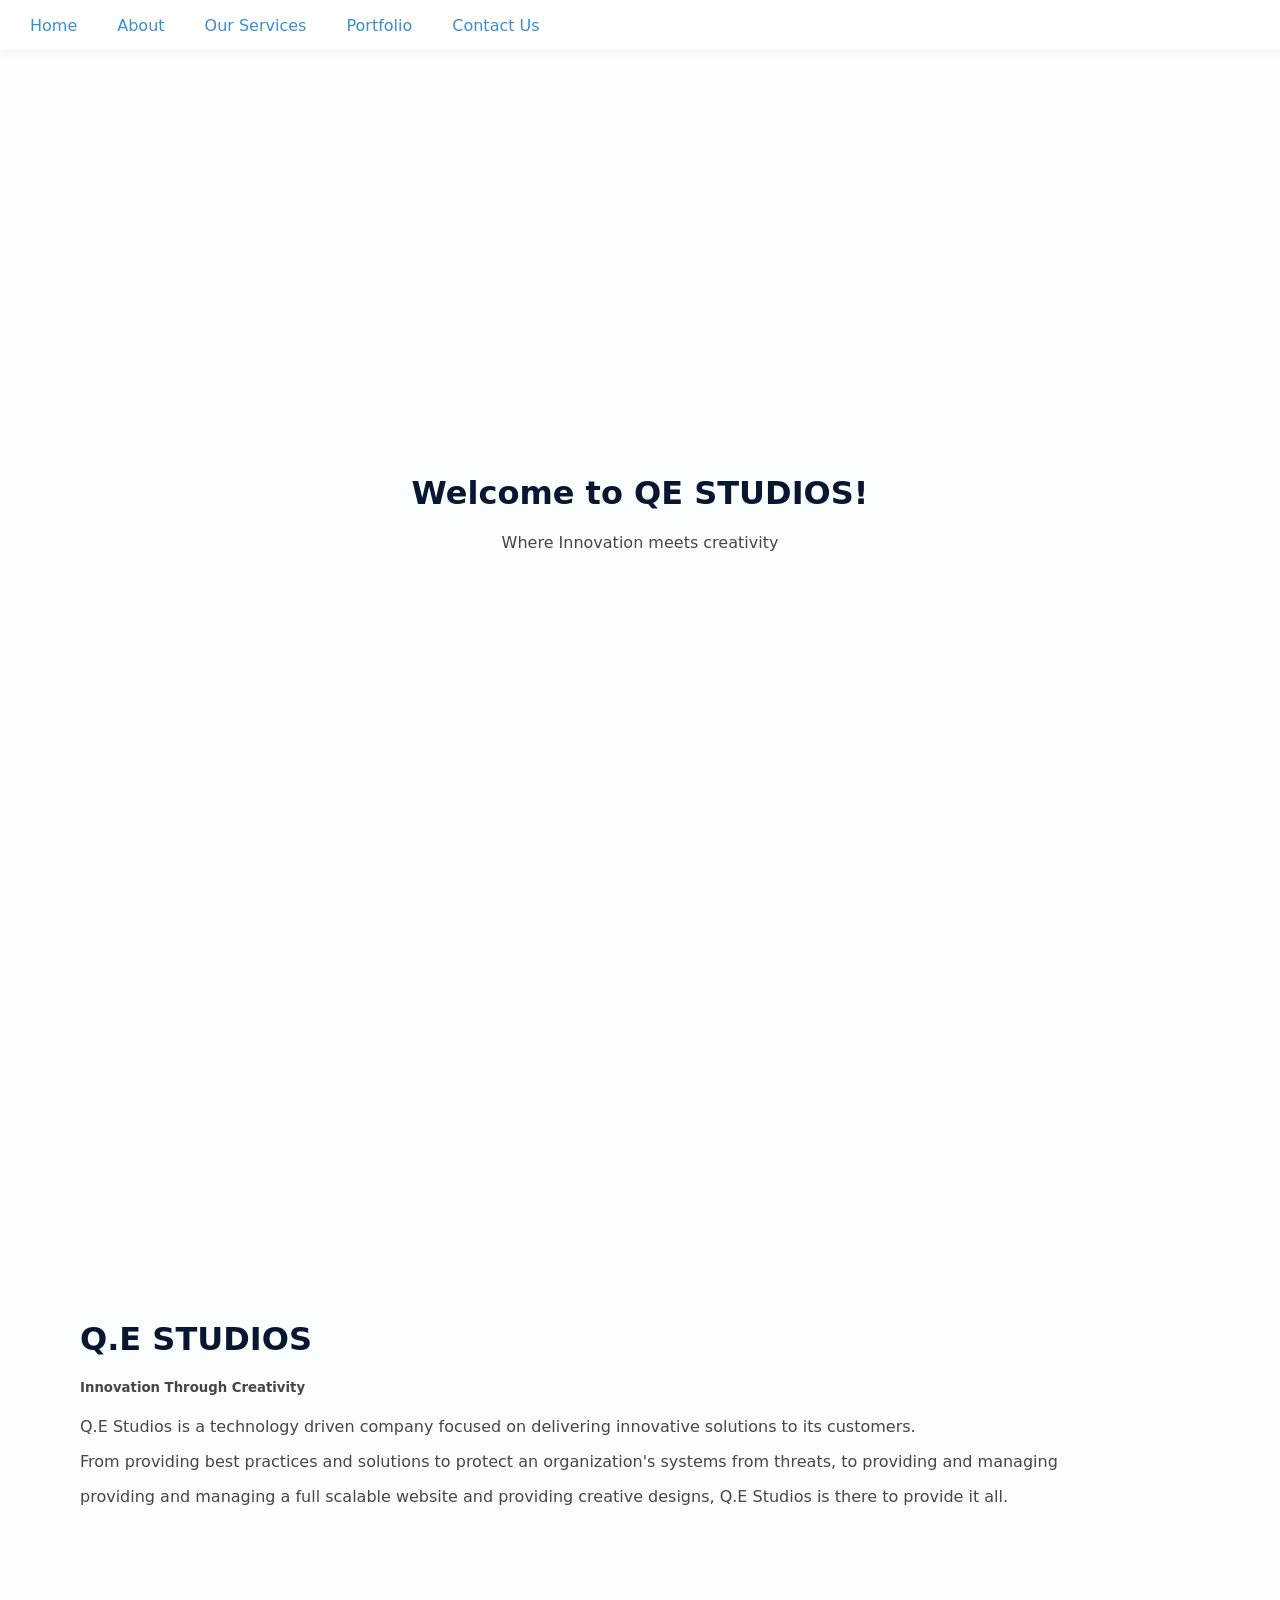
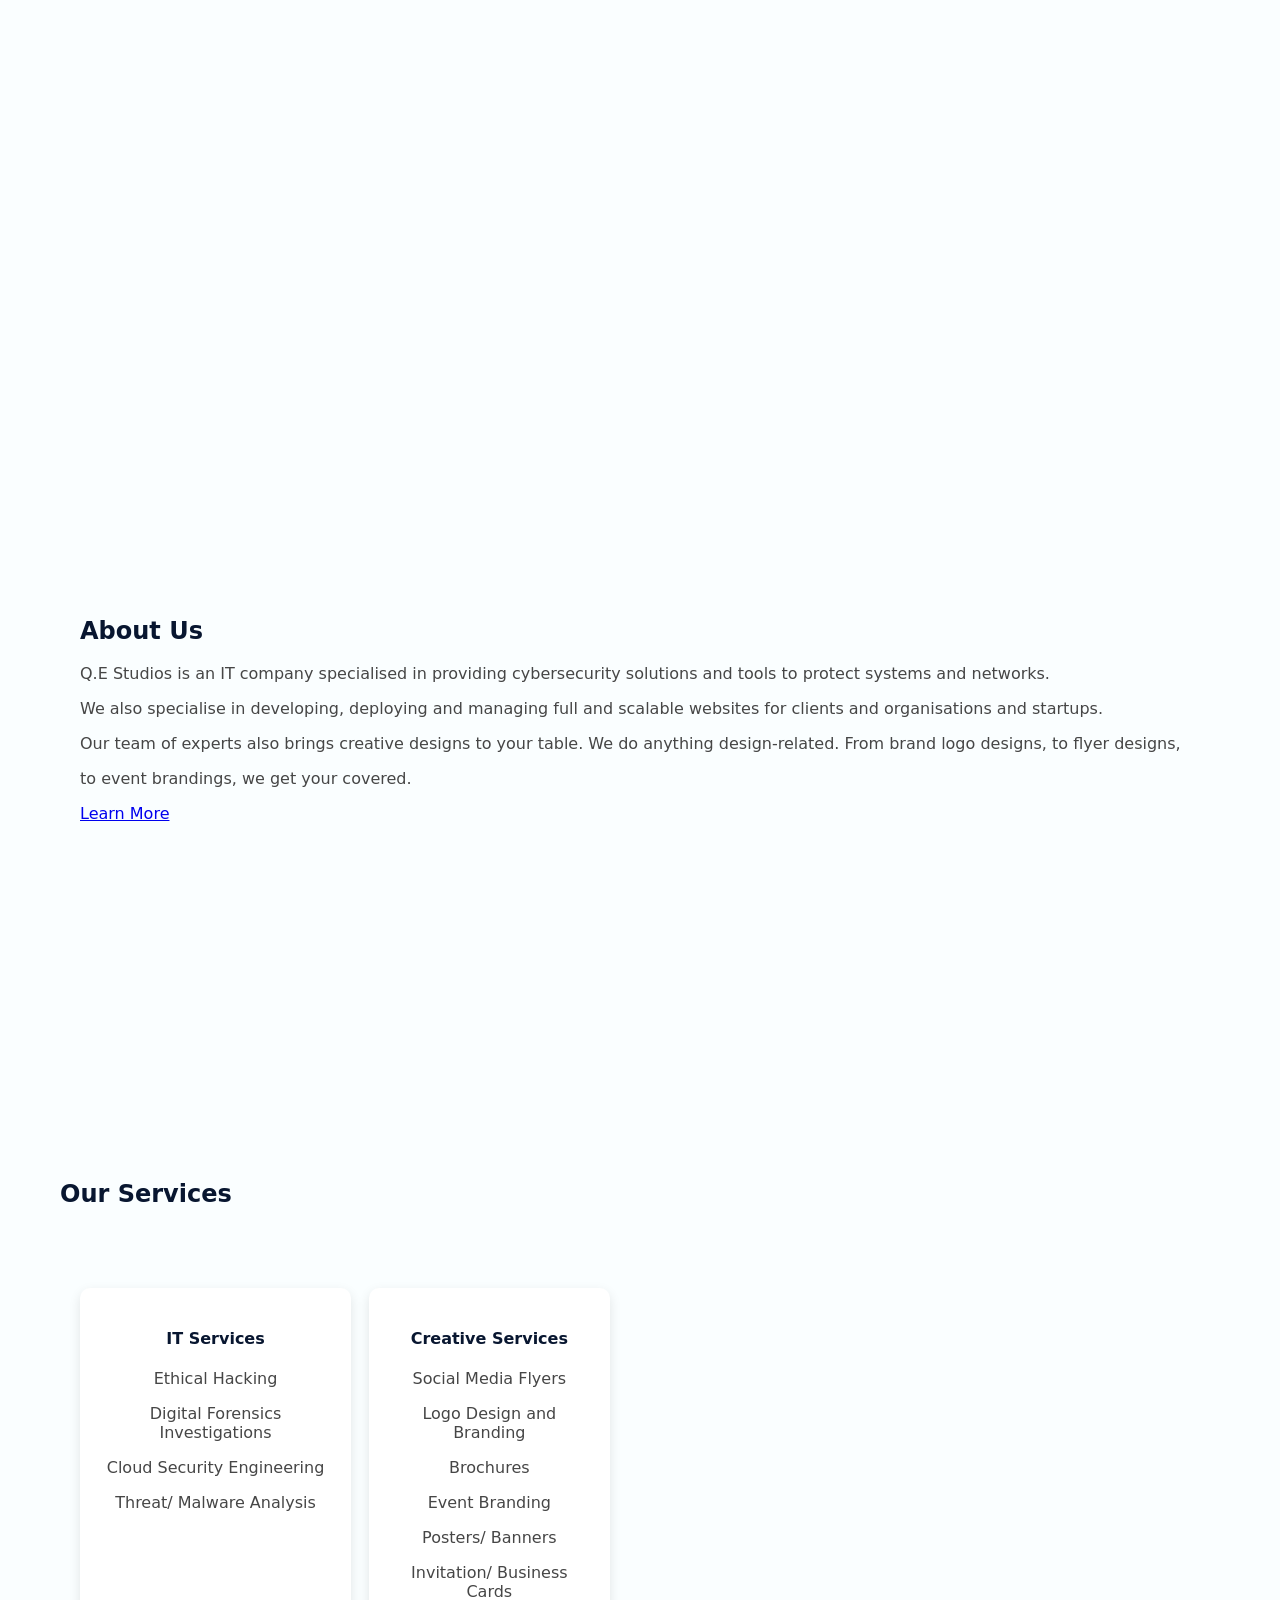
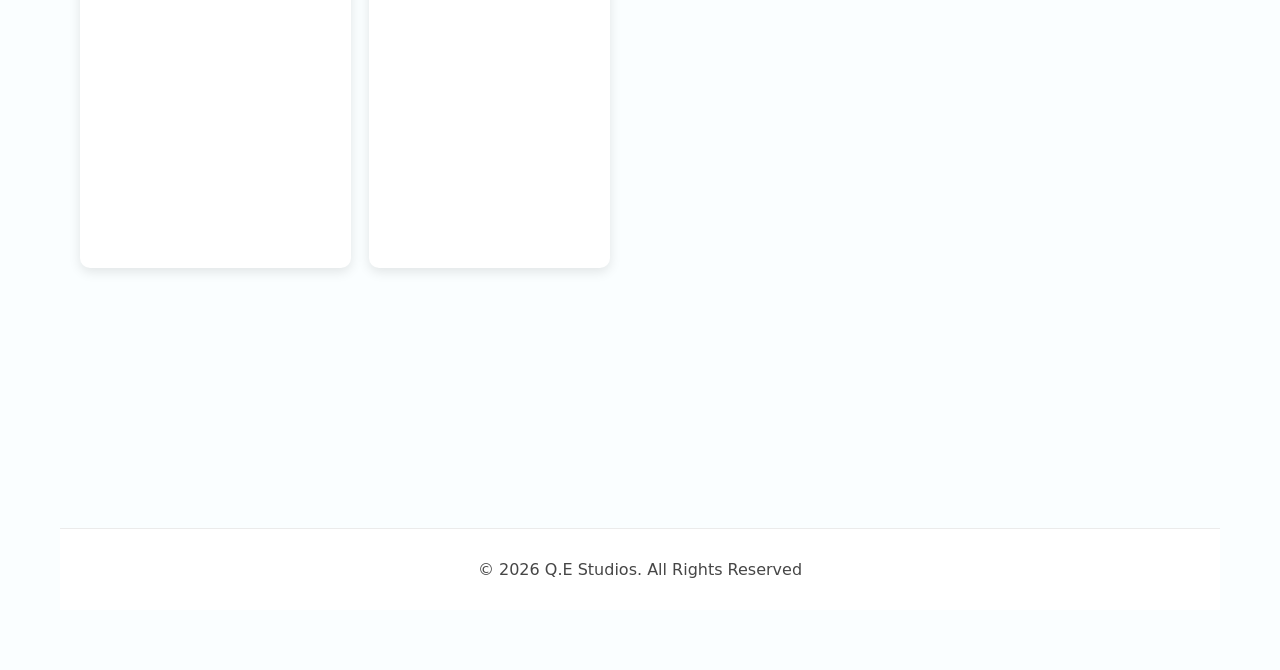
<file: index.html>
<!DOCTYPE html>
<!--Landing Page-->
<html lang="en">
    <head>
        <link rel="stylesheet" href="style.css">
        <meta charset="UTF-8">
        <meta name="viewport" content="width=device-width"/>
        <title>Q.E STUDIOS</title>
    </head>
    <body>
      <!--Navigation bar-->
        <nav class="navbar">
            <ul>
                <li><a href="#home">Home</a></li>
                <li><a href="about.html">About</a></li>
                <li><a href="services.html">Our Services</a></li>
                <li><a href="portfolio.html">Portfolio</a></li>
                <li><a href="contact.html">Contact Us</a></li>
            </ul>
        </nav>

        <!--Short description-->
        <header class="hero" id="home">
            <div class="container hero-content">
                <h1>Welcome to <span>QE STUDIOS</span>!</h1>
                <p class="hero-tag">Where Innovation meets creativity</p>
            </div>
        </header>
        <header>
        <div class="short_Description">
            <h1>Q.E STUDIOS</h1>
            <h5>Innovation Through Creativity</h5>
            <p>Q.E Studios is a technology driven company focused on delivering innovative solutions to its customers.</p>
            <p>From providing best practices and solutions to protect an organization's systems from threats, to providing and managing</p>
            <p>providing and managing a full scalable website and providing creative designs, Q.E Studios is there to provide it all.</p>
        </div>
        </header>

        <!--Brief about us-->
        <header>
        <section id="About Us">
            <h2>About Us</h2>
            <div class="about_Us">
                <p>Q.E Studios is an IT company specialised in providing cybersecurity solutions and tools to protect systems and networks.</p>
                <p>We also specialise in developing, deploying and managing full and scalable websites for clients and organisations and startups.</p>
                <p>Our team of experts also brings creative designs to your table. We do anything design-related. From brand logo designs, to flyer designs,</p>
                <p>to event brandings, we get your covered.</p>
                <a href="about.html">Learn More</a>
            </div>
        </section>
        </header>

        <!--Brief about our services-->
        <h2>Our Services</h2>
        <header>
        <section class="IT-Services-container">
            <div class="card">
                <h4>IT Services</h4>
                <p>Ethical Hacking</p>
                <p>Digital Forensics Investigations</p>
                <p>Cloud Security Engineering</p>
                <p>Threat/ Malware Analysis</p>
            </div>
        </section>

        <section class="Creative-services-container">
            <div class="card">
                <h4>Creative Services</h4>
                <p>Social Media Flyers</p>
                <p>Logo Design and Branding</p>
                <p>Brochures</p>
                <p>Event Branding</p>
                <p>Posters/ Banners</p>
                <p>Invitation/ Business Cards</p>
            </div>
        </section>
        </header>

    </body>
    <footer>
        <p>&copy; 2026 Q.E Studios. All Rights Reserved</p>
    </footer>
</html>
</file>
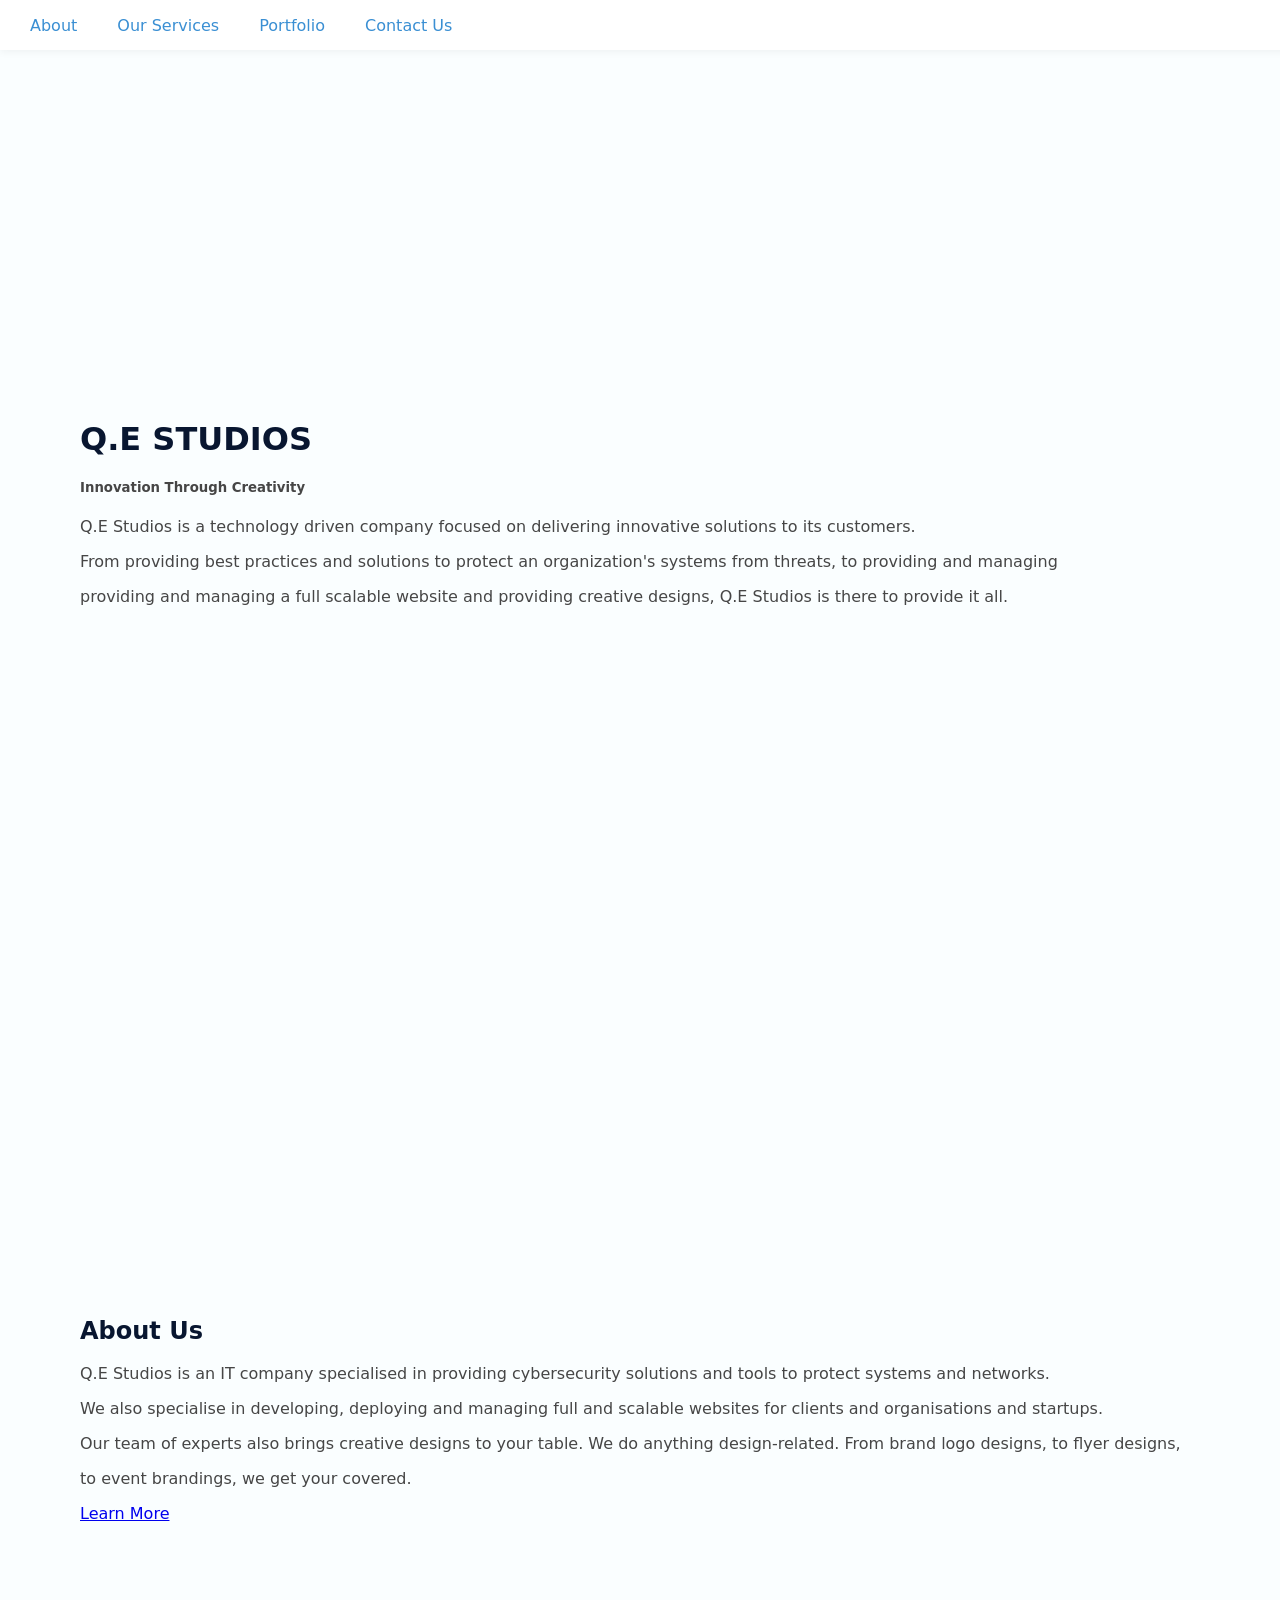
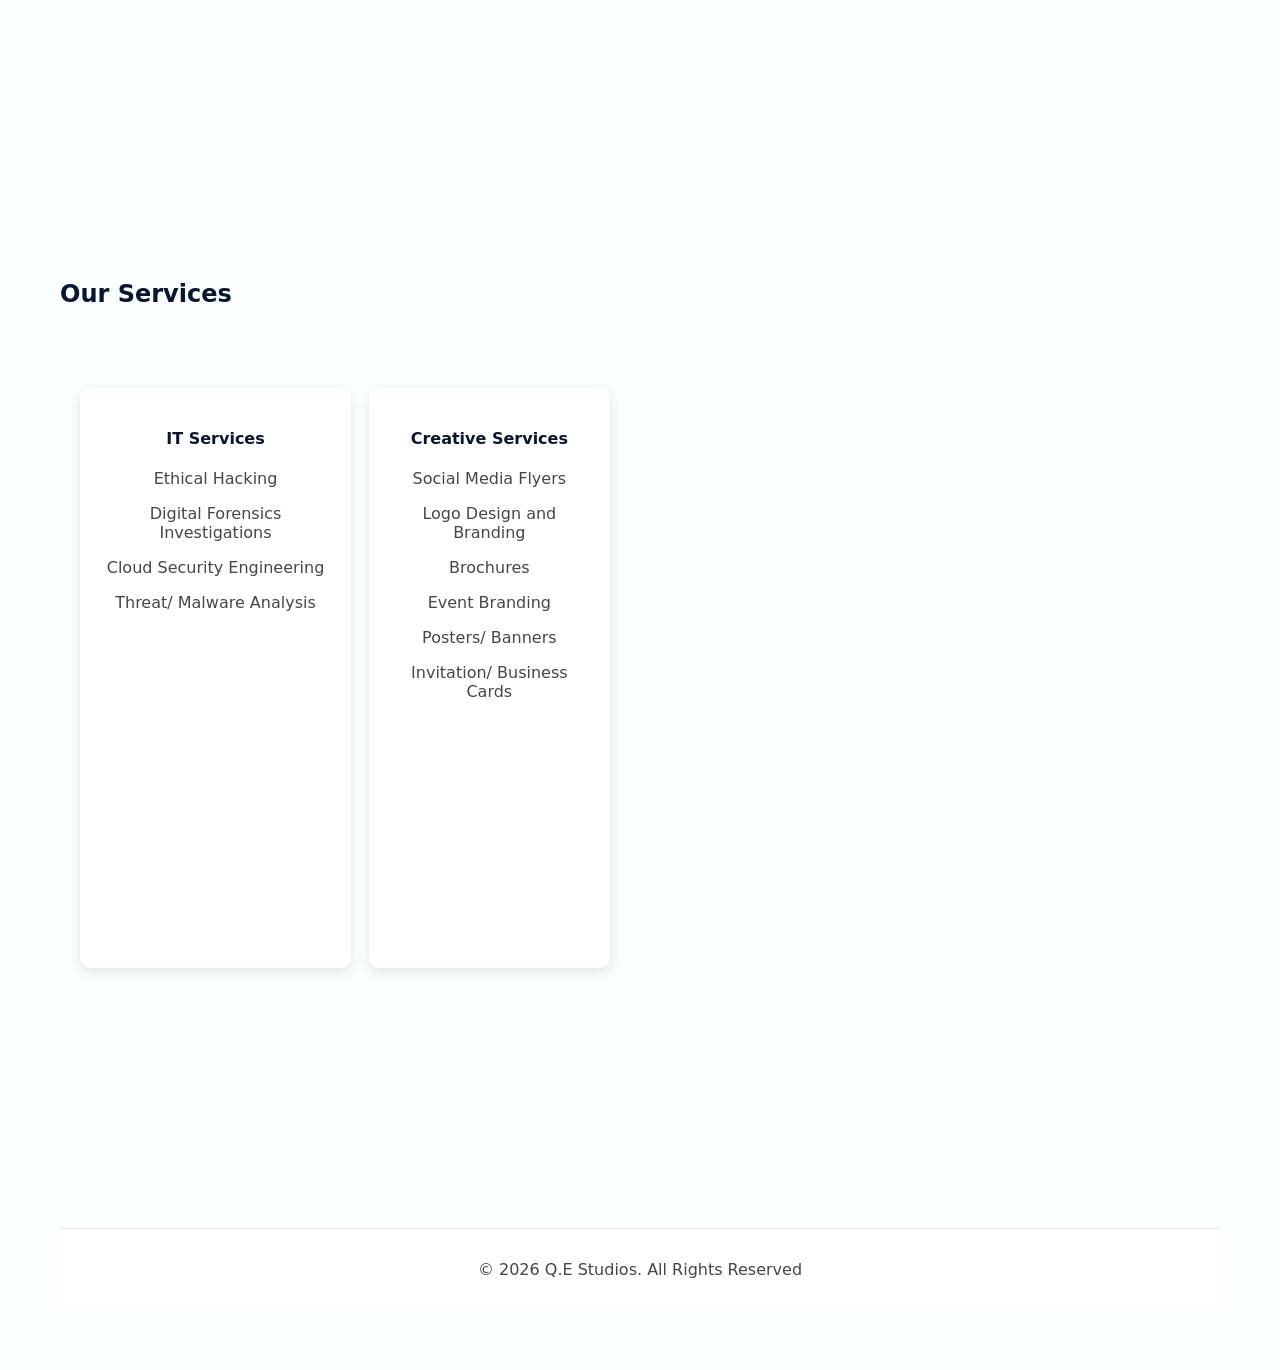
<file: frontend/index.html>
<!DOCTYPE html>
<!--Landing Page-->
<html lang="en">
    <head>
        <link rel="stylesheet" href="style.css">
        <meta charset="UTF-8">
        <meta name="viewport" content="width=device-width, initial-scale=1.0"/>
        <title>Q.E STUDIOS</title>
    </head>
    <body>
      <!--Navigation links-->
        <nav class="navbar">
            <ul>
                <li><a href="about.html">About</a></li>
                <li><a href="services.html">Our Services</a></li>
                <li><a href="portfolio.html">Portfolio</a></li>
                <li><a href="contact.html">Contact Us</a></li>
            </ul>
        </nav>

        <!--Short description-->
        <header>
        <div class="short_Description">
            <h1>Q.E STUDIOS</h1>
            <h5>Innovation Through Creativity</h5>
            <p>Q.E Studios is a technology driven company focused on delivering innovative solutions to its customers.</p>
            <p>From providing best practices and solutions to protect an organization's systems from threats, to providing and managing</p>
            <p>providing and managing a full scalable website and providing creative designs, Q.E Studios is there to provide it all.</p>
        </div>
        </header>

        <!--Brief about us-->
        <header>
        <section id="About Us">
            <h2>About Us</h2>
            <div class="about_Us">
                <p>Q.E Studios is an IT company specialised in providing cybersecurity solutions and tools to protect systems and networks.</p>
                <p>We also specialise in developing, deploying and managing full and scalable websites for clients and organisations and startups.</p>
                <p>Our team of experts also brings creative designs to your table. We do anything design-related. From brand logo designs, to flyer designs,</p>
                <p>to event brandings, we get your covered.</p>
                <a href="about.html">Learn More</a>
            </div>
        </section>
        </header>

        <!--Brief about our services-->
        <h2>Our Services</h2>
        <header>
        <section class="IT-Services-container">
            <div class="card">
                <h4>IT Services</h4>
                <p>Ethical Hacking</p>
                <p>Digital Forensics Investigations</p>
                <p>Cloud Security Engineering</p>
                <p>Threat/ Malware Analysis</p>
            </div>
        </section>

        <section class="Creative-services-container">
            <div class="card">
                <h4>Creative Services</h4>
                <p>Social Media Flyers</p>
                <p>Logo Design and Branding</p>
                <p>Brochures</p>
                <p>Event Branding</p>
                <p>Posters/ Banners</p>
                <p>Invitation/ Business Cards</p>
            </div>
        </section>
        </header>

    </body>
    <footer>
        <p>&copy; 2026 Q.E Studios. All Rights Reserved</p>
    </footer>
</html>
</file>
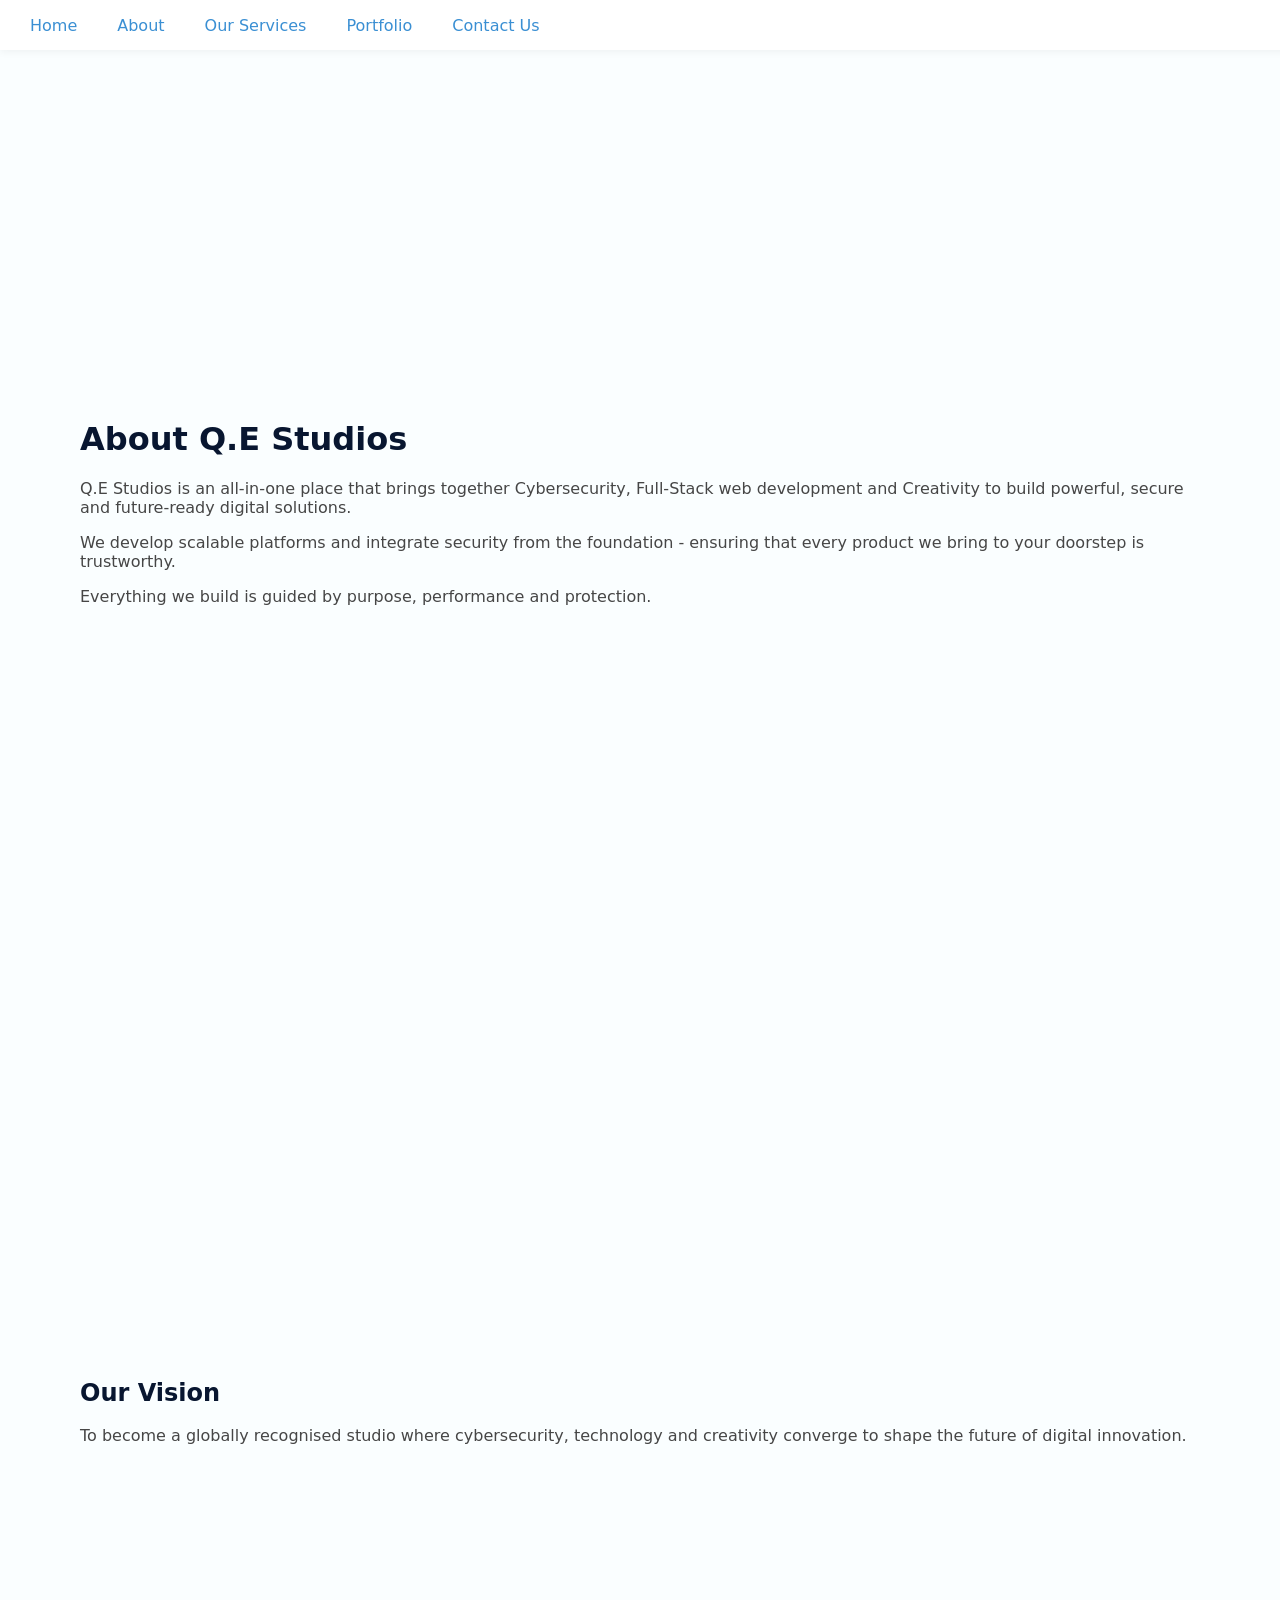
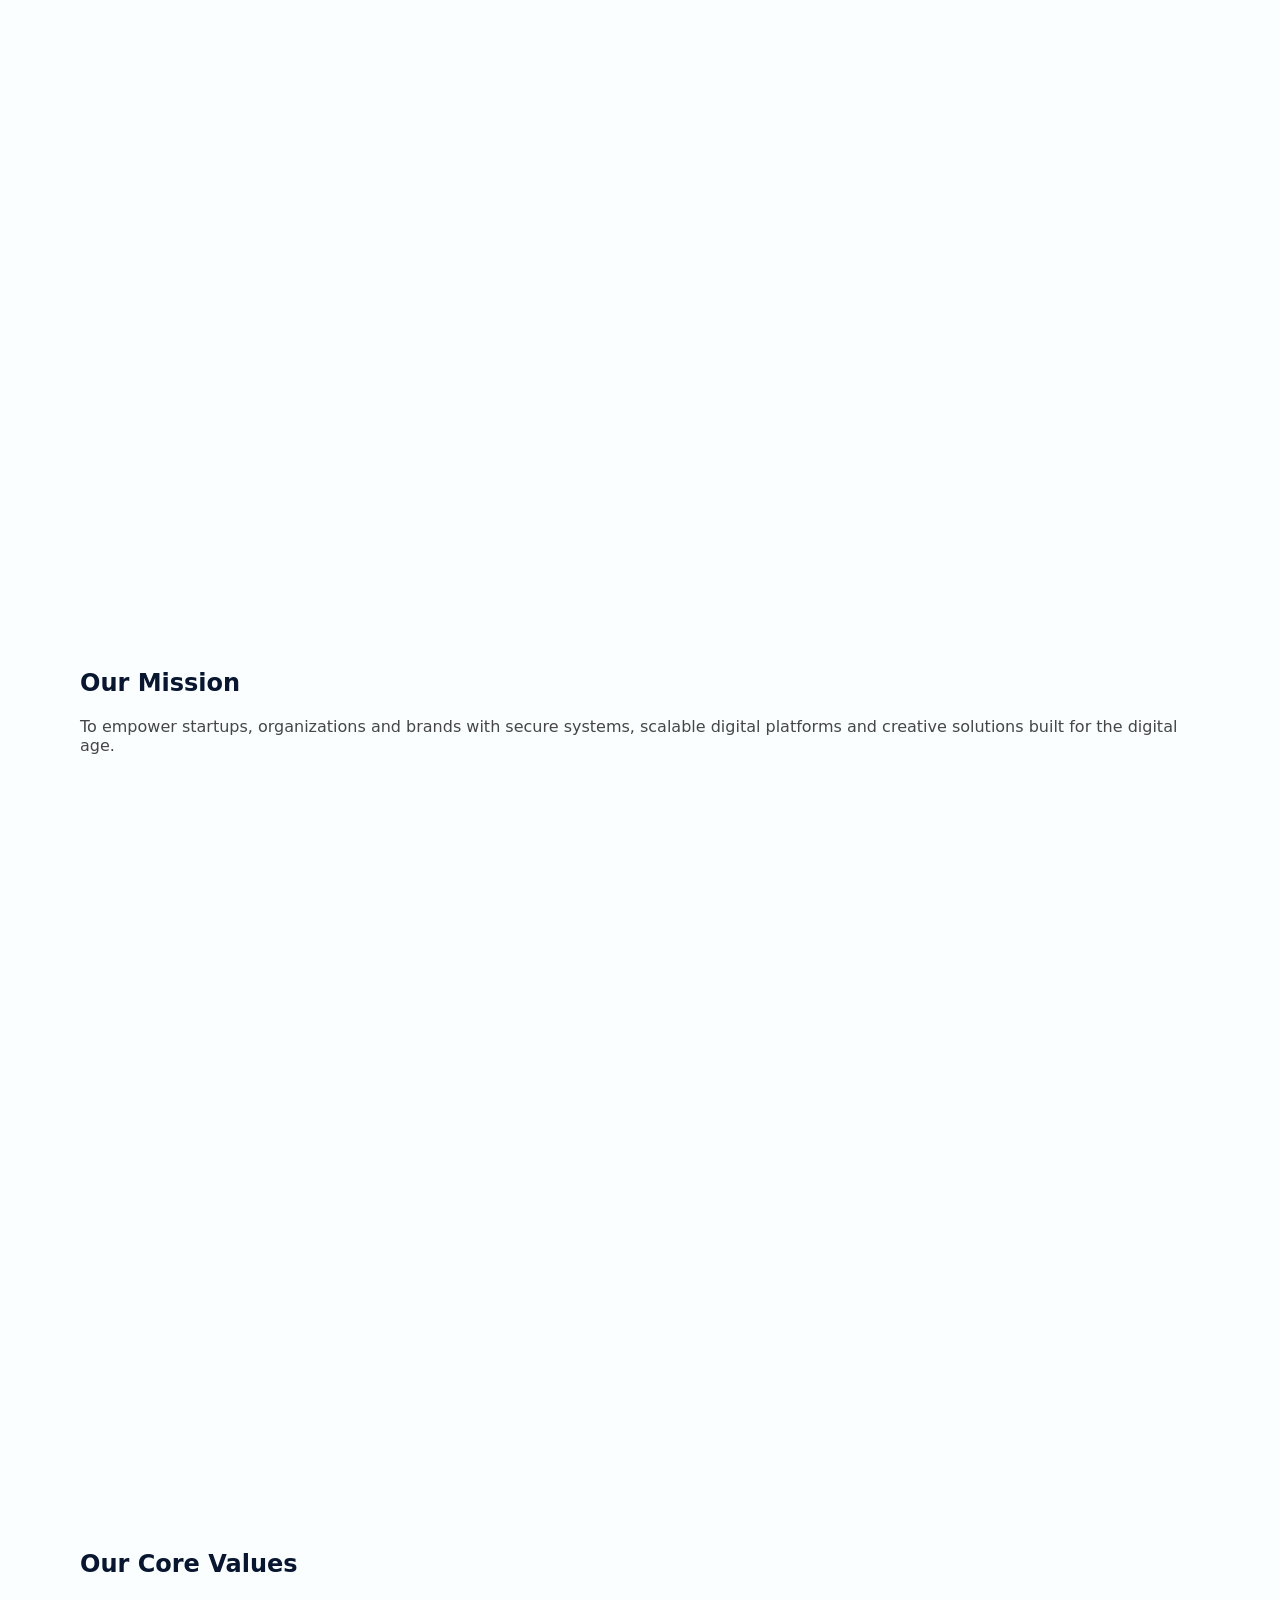
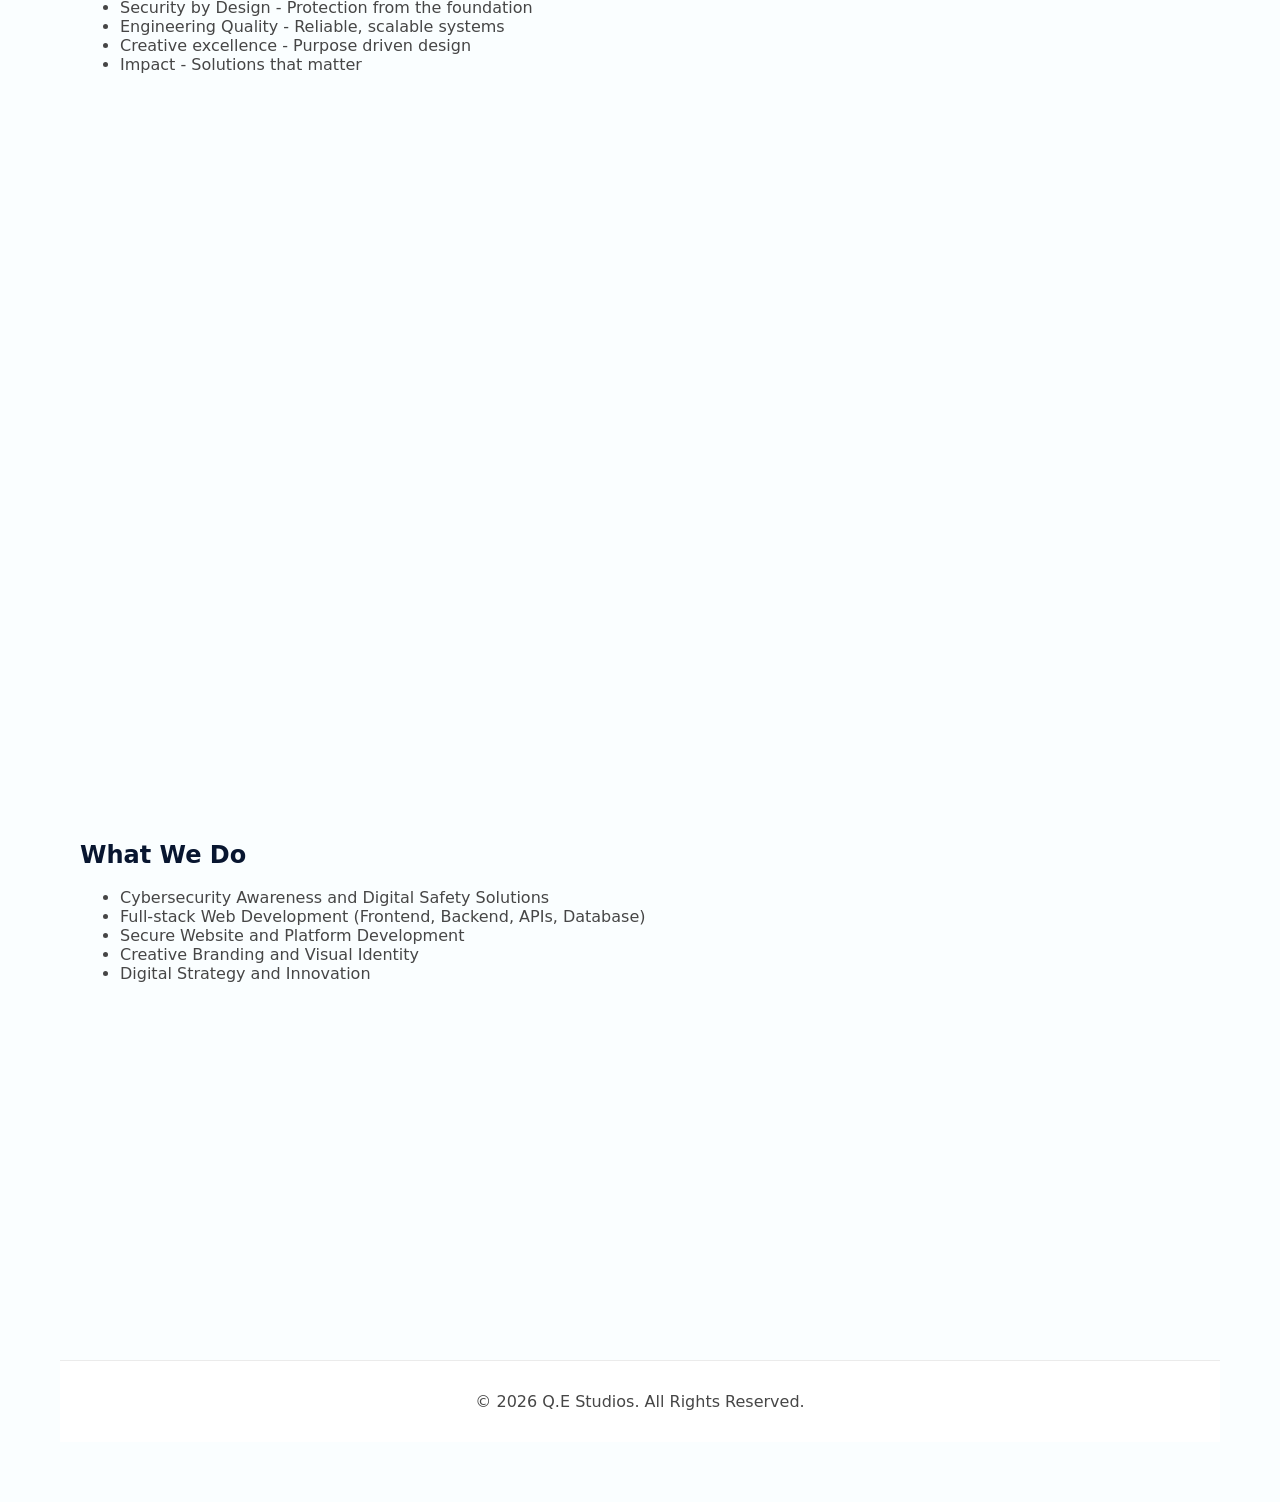
<file: about.html>
<!DOCTYPE html>
<html lang="en">
<head>
  <link rel="stylesheet" href="style.css">
  <meta charset="UTF-8"/>
  <meta name="viewport" content="width=device-width, initial-scale=1.0"/>
  <title>About | Q.E Studios</title>
</head>
<body>
  <nav class="navbar">
    <ul>
      <li><a href="#home">Home</a></li>
      <li><a href="about.html">About</a></li>
      <li><a href="services.html">Our Services</a></li>
      <li><a href="portfolio.html">Portfolio</a></li>
      <li><a href="contact.html">Contact Us</a></li>
    </ul>
  </nav>

    <header>
    <div>
      <h1>About Q.E Studios</h1>
      <p>Q.E Studios is an all-in-one place that brings together Cybersecurity, Full-Stack web development and Creativity to build powerful, secure and future-ready digital solutions.</p>
      <p>We develop scalable platforms and integrate security from the foundation - ensuring that every product we bring to your doorstep is trustworthy.</p>
      <p>Everything we build is guided by purpose, performance and protection.</p>
    </div>
    </header>
    <header>
    <div>
      <h2 title="Our Vision">Our Vision</h2>
      <p>To become a globally recognised studio where cybersecurity, technology and creativity converge to shape the future of digital innovation.</p>
    </div>
    </header>

    <header>
    <div>
      <h2 title="Our Mission">Our Mission</h2>
      <p>To empower startups, organizations and brands with secure systems, scalable digital platforms and creative solutions built for the digital age.</p>
    </div>
    </header>

    <header>
    <div>
      <h2 title="Our Core Values">Our Core Values</h2>
      <ul>
        <li>Security by Design - Protection from the foundation</li>
        <li>Engineering Quality - Reliable, scalable systems</li>
        <li>Creative excellence - Purpose driven design</li>
        <li>Impact - Solutions that matter</li>
      </ul>
    </div>
    </header>

    <header>
    <div>
      <h2 title="What We Do">What We Do</h2>
      <ul>
        <li>Cybersecurity Awareness and Digital Safety Solutions</li>
        <li>Full-stack Web Development (Frontend, Backend, APIs, Database)</li>
        <li>Secure Website and Platform Development</li>
        <li>Creative Branding and Visual Identity</li>
        <li>Digital Strategy and Innovation</li>
      </ul>
    </div>
    </header>

  <footer>
    <p>&copy; 2026 Q.E Studios. All Rights Reserved.</p>
  </footer>
</body>
</html>
</file>
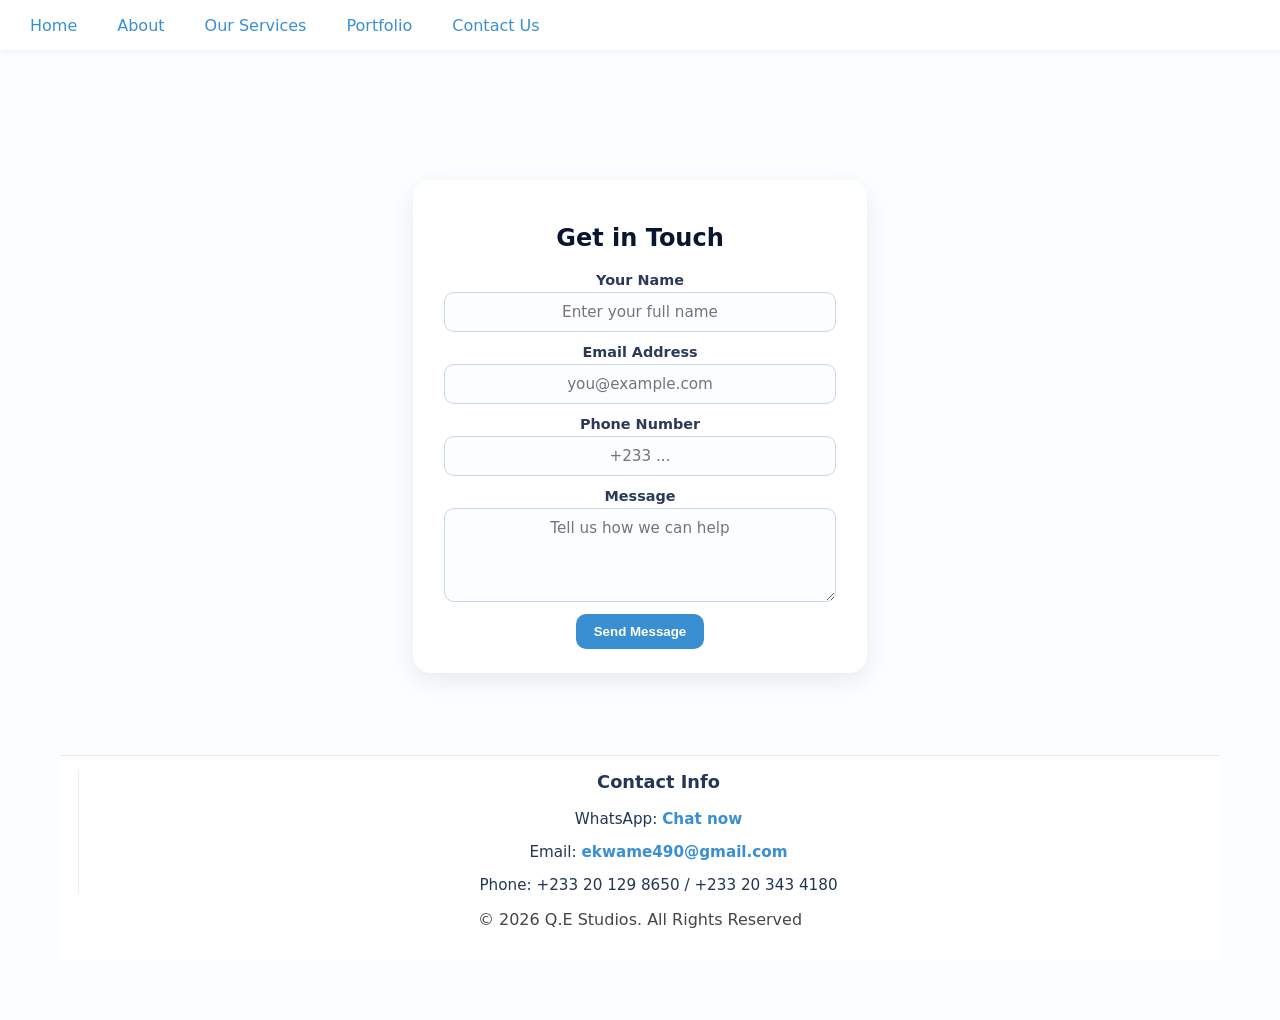
<file: contact.html>
<!DOCTYPE html>
<html lang="en">
<head>
  <link rel="stylesheet" href="style.css">
  <meta charset="UTF-8"/>
  <meta name="viewport" content="width=device-width, initial-scale=1.0"/>
  <title>Contact | Q.E Studios</title>
</head>
<body>
  <nav class="navbar">
    <ul>
      <li><a href="#home">Home</a></li>
      <li><a href="about.html">About</a></li>
      <li><a href="services.html">Our Services</a></li>
      <li><a href="portfolio.html">Portfolio</a></li>
      <li><a href="contact.html">Contact Us</a></li>
    </ul>
  </nav>
  <main class="contact-content">
    <div class="GetinTouchform">
      <h2>Get in Touch</h2>
      <form>
        <div class="input-group"><label for="name">Your Name</label><input id="name" name="name" type="text" placeholder="Enter your full name" required></div>
        <div class="input-group"><label for="email">Email Address</label><input id="email" name="email" type="email" placeholder="you@example.com" required></div>
        <div class="input-group"><label for="tel">Phone Number</label><input id="tel" name="tel" type="tel" placeholder="+233 ..." required></div>
        <div class="input-group"><label for="message">Message</label><textarea id="message" name="message" placeholder="Tell us how we can help" rows="4"></textarea></div>
        <div class="button-row">
        <button onclick="alert('Sent Successfully')">Send Message</button>
        </div>
      </form>
    </div>
  </main>
  <footer>
    <section class="contact-summary">
      <h3>Contact Info</h3>
      <p>WhatsApp: <a href="https://wa.me/qr/EVFXKHIS6NAKG1">Chat now</a></p>
      <p>Email: <a href="mailto:ekwame490@gmail.com">ekwame490@gmail.com</a></p>
      <p>Phone: +233 20 129 8650 / +233 20 343 4180</p>
    </section>
    <p>&copy; 2026 Q.E Studios. All Rights Reserved</p>
  </footer>
</body>
</html>
</file>
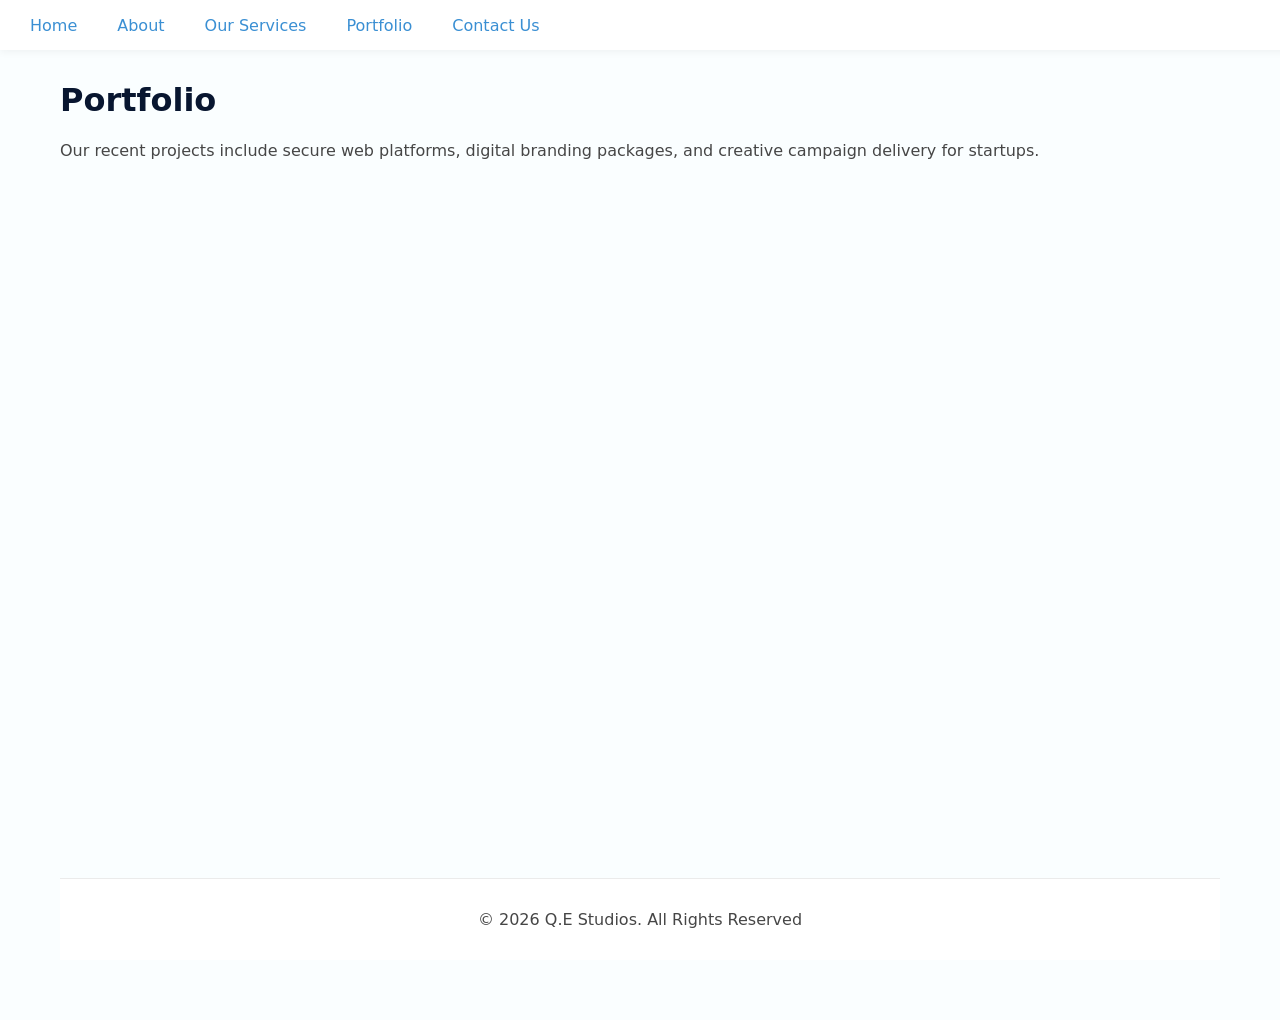
<file: portfolio.html>
<!DOCTYPE html>
<html lang="en">
<head>
  <link rel="stylesheet" href="style.css">
  <meta charset="UTF-8"/>
  <meta name="viewport" content="width=device-width, initial-scale=1.0"/>
  <title>Portfolio | Q.E Studios</title>
</head>
<body>
  <nav class="navbar">
    <ul>
      <li><a href="#home">Home</a></li>
      <li><a href="about.html">About</a></li>
      <li><a href="services.html">Our Services</a></li>
      <li><a href="portfolio.html">Portfolio</a></li>
      <li><a href="contact.html">Contact Us</a></li>
    </ul>
  </nav>
  <main>
    <h1>Portfolio</h1>
    <p>Our recent projects include secure web platforms, digital branding packages, and creative campaign delivery for startups.</p>
  </main>
  <footer>
    <p>&copy; 2026 Q.E Studios. All Rights Reserved</p>
  </footer>
</body>
</html>
</file>
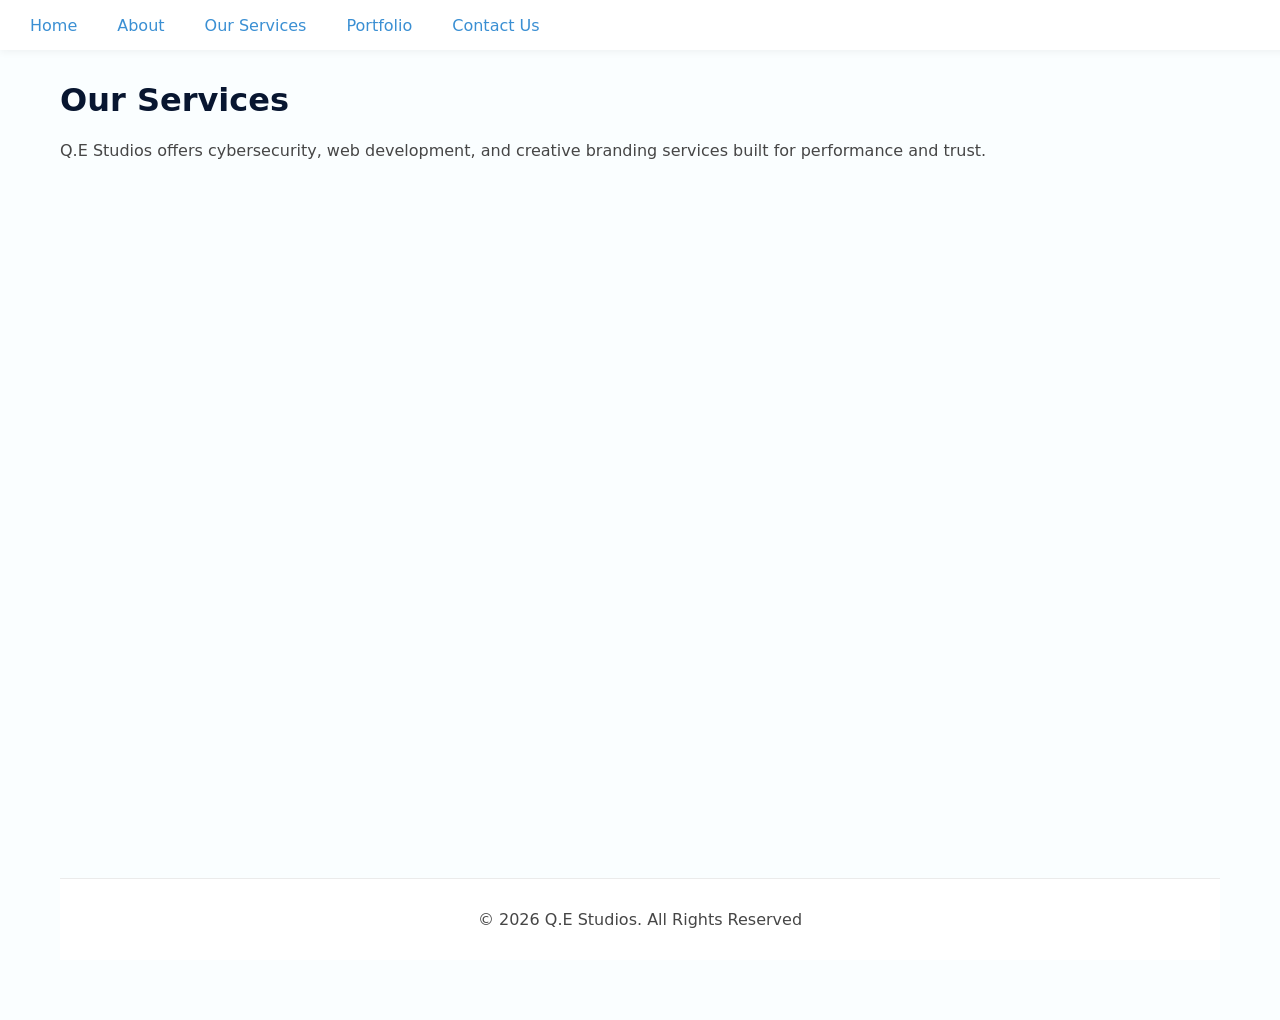
<file: services.html>
<!DOCTYPE html>
<html lang="en">
<head>
  <link rel="stylesheet" href="style.css">
  <meta charset="UTF-8"/>
  <meta name="viewport" content="width=device-width, initial-scale=1.0"/>
  <title>Our Services | Q.E Studios</title>
</head>
<body>
  <nav class="navbar">
    <ul>
      <li><a href="#home">Home</a></li>
      <li><a href="about.html">About</a></li>
      <li><a href="services.html">Our Services</a></li>
      <li><a href="portfolio.html">Portfolio</a></li>
      <li><a href="contact.html">Contact Us</a></li>
    </ul>
  </nav>
  <main>
    <h1>Our Services</h1>
    <p>Q.E Studios offers cybersecurity, web development, and creative branding services built for performance and trust.</p>
  </main>
  <footer>
    <p>&copy; 2026 Q.E Studios. All Rights Reserved</p>
  </footer>
</body>
</html>
</file>
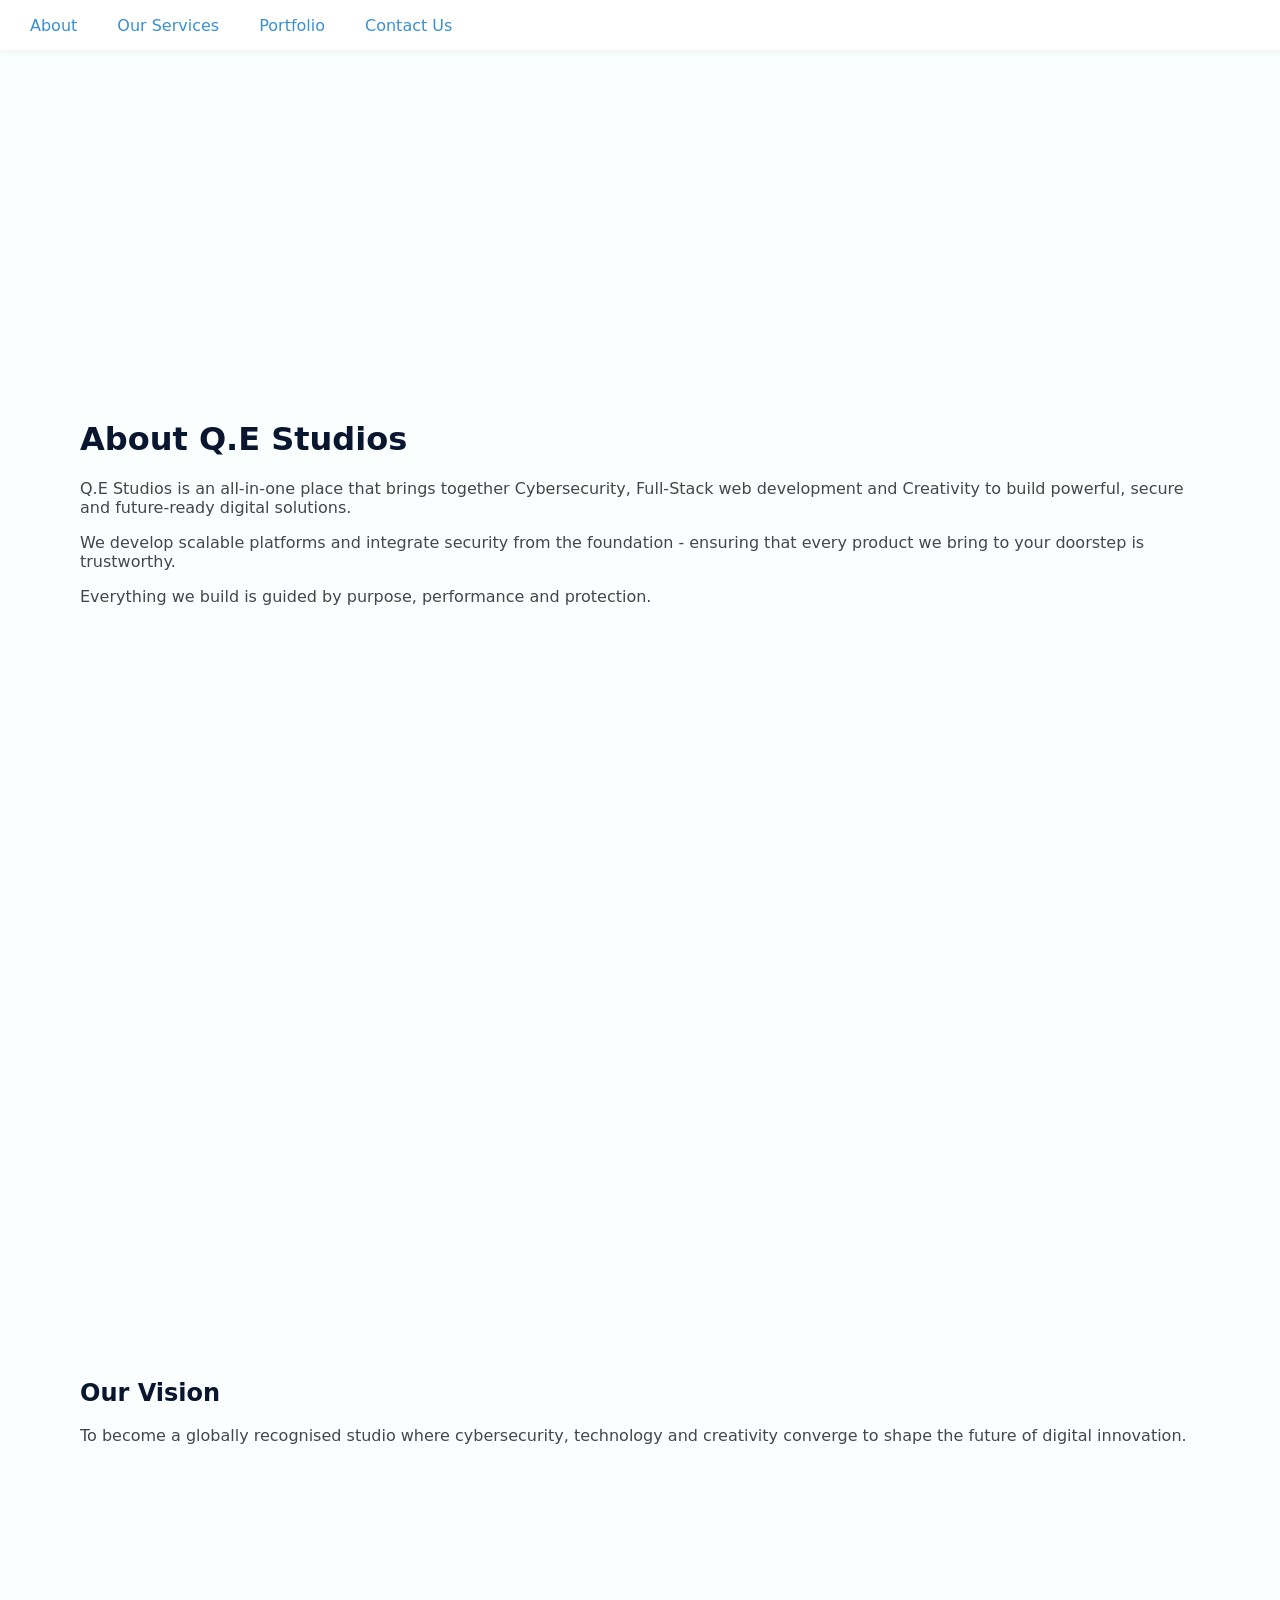
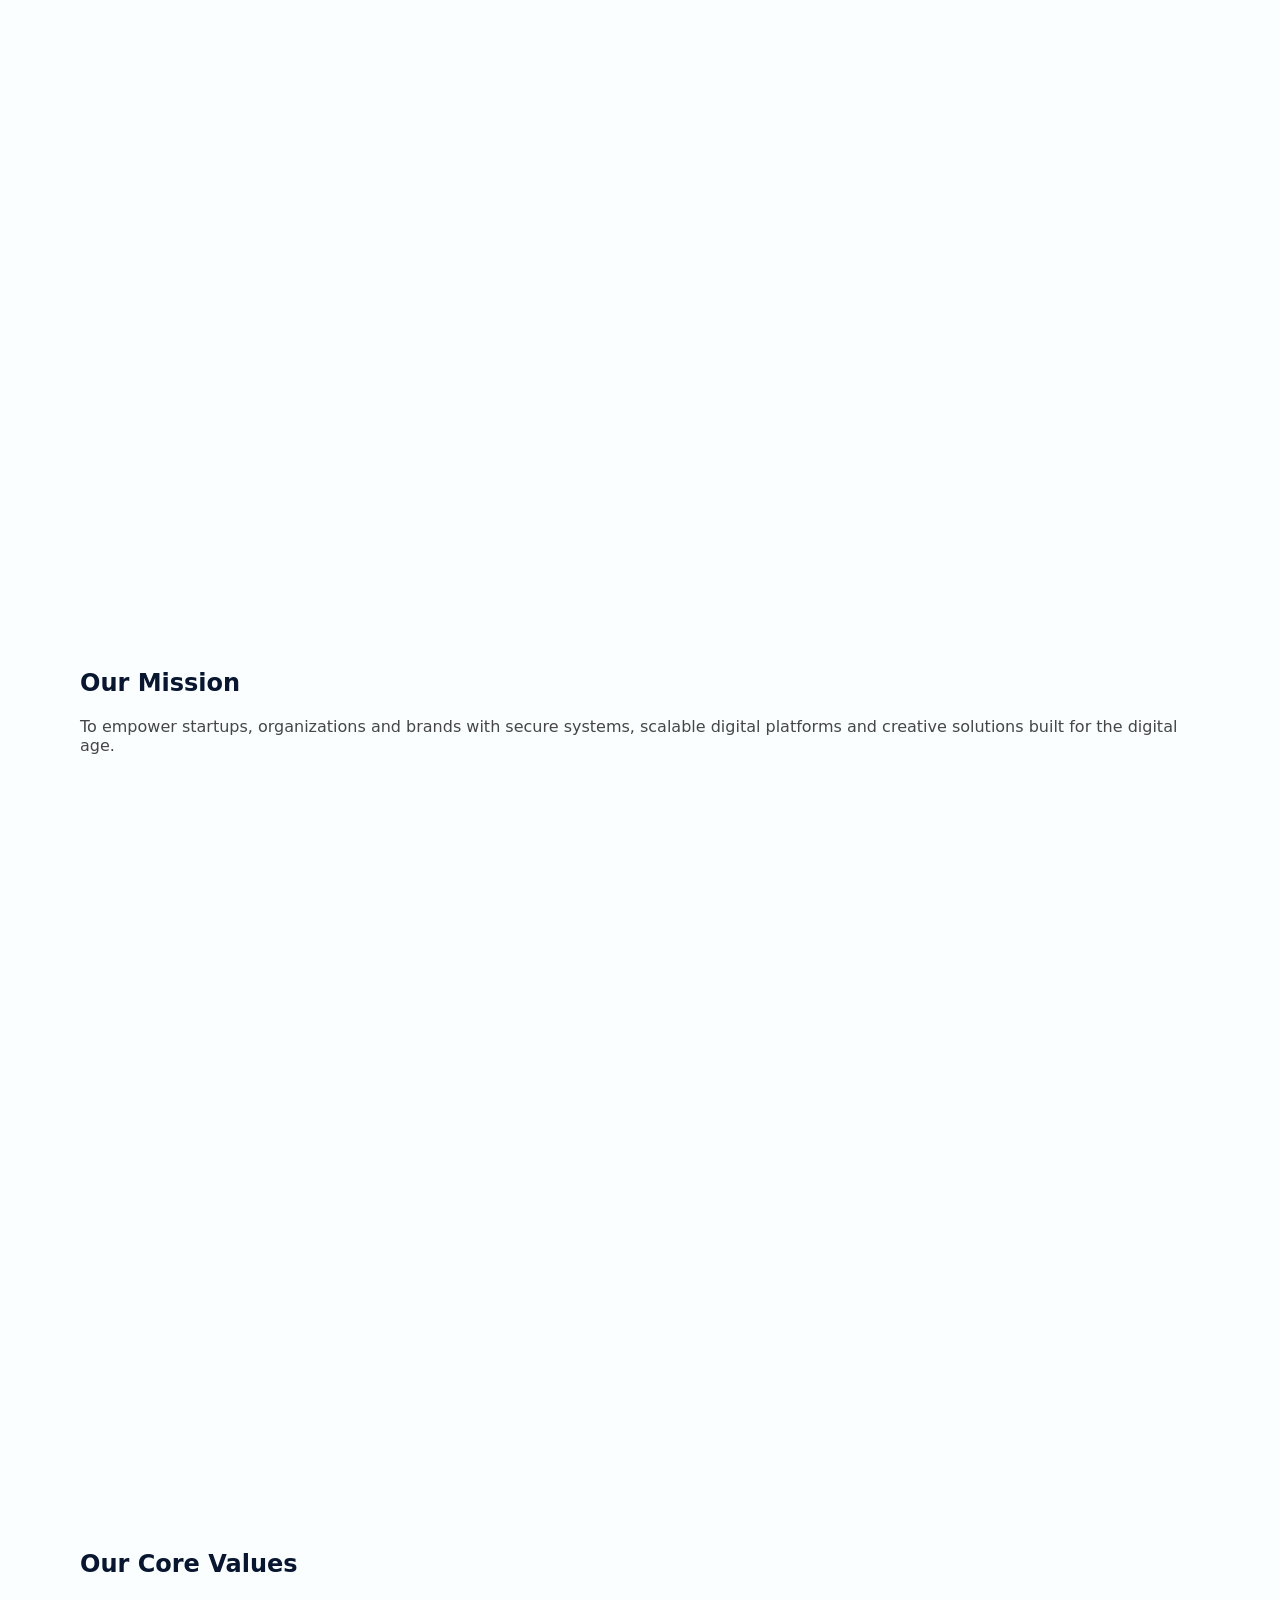
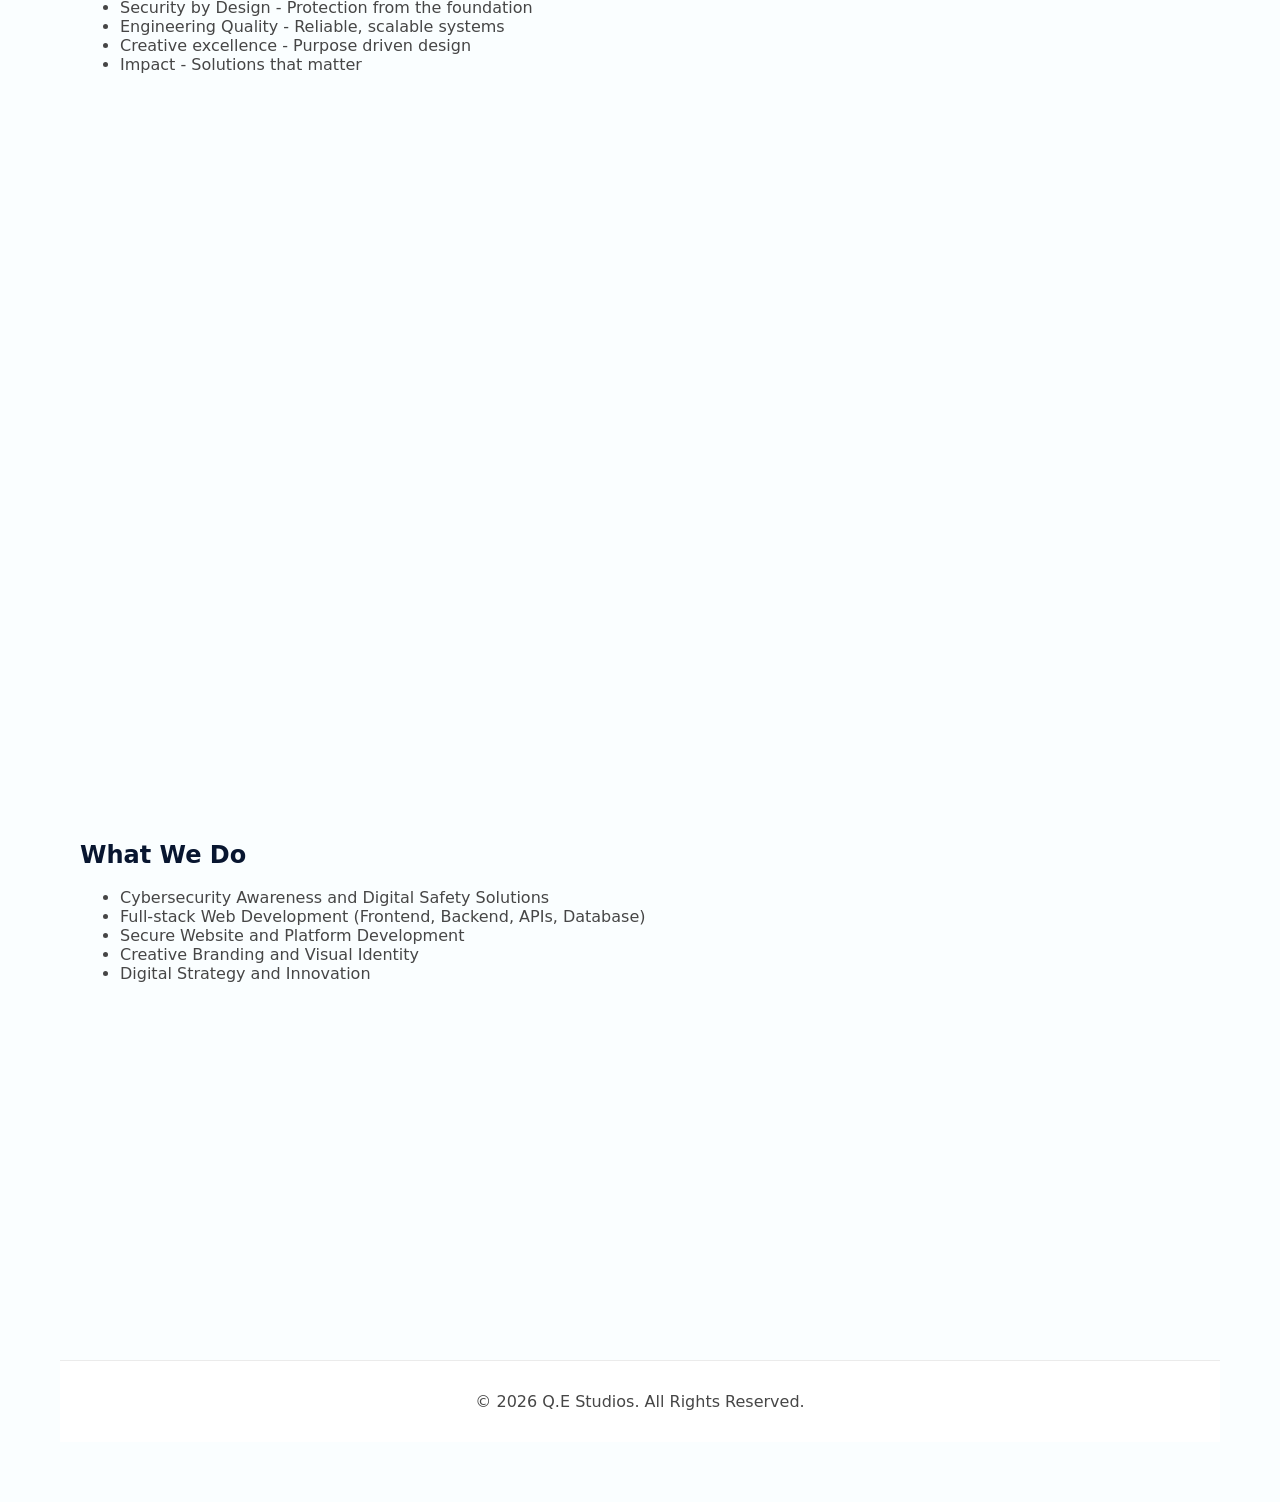
<file: frontend/about.html>
<!DOCTYPE html>
<html lang="en">
<head>
  <link rel="stylesheet" href="style.css">
  <meta charset="UTF-8"/>
  <meta name="viewport" content="width=device-width, initial-scale=1.0"/>
  <title>About | Q.E Studios</title>
</head>
<body>
  <nav class="navbar">
    <ul>
      <li><a href="about.html">About</a></li>
      <li><a href="services.html">Our Services</a></li>
      <li><a href="portfolio.html">Portfolio</a></li>
      <li><a href="contact.html">Contact Us</a></li>
    </ul>
  </nav>

    <header>
    <div>
      <h1>About Q.E Studios</h1>
      <p>Q.E Studios is an all-in-one place that brings together Cybersecurity, Full-Stack web development and Creativity to build powerful, secure and future-ready digital solutions.</p>
      <p>We develop scalable platforms and integrate security from the foundation - ensuring that every product we bring to your doorstep is trustworthy.</p>
      <p>Everything we build is guided by purpose, performance and protection.</p>
    </div>
    </header>
    <header>
    <div>
      <h2 title="Our Vision">Our Vision</h2>
      <p>To become a globally recognised studio where cybersecurity, technology and creativity converge to shape the future of digital innovation.</p>
    </div>
    </header>

    <header>
    <div>
      <h2 title="Our Mission">Our Mission</h2>
      <p>To empower startups, organizations and brands with secure systems, scalable digital platforms and creative solutions built for the digital age.</p>
    </div>
    </header>

    <header>
    <div>
      <h2 title="Our Core Values">Our Core Values</h2>
      <ul>
        <li>Security by Design - Protection from the foundation</li>
        <li>Engineering Quality - Reliable, scalable systems</li>
        <li>Creative excellence - Purpose driven design</li>
        <li>Impact - Solutions that matter</li>
      </ul>
    </div>
    </header>

    <header>
    <div>
      <h2 title="What We Do">What We Do</h2>
      <ul>
        <li>Cybersecurity Awareness and Digital Safety Solutions</li>
        <li>Full-stack Web Development (Frontend, Backend, APIs, Database)</li>
        <li>Secure Website and Platform Development</li>
        <li>Creative Branding and Visual Identity</li>
        <li>Digital Strategy and Innovation</li>
      </ul>
    </div>
    </header>

  <footer>
    <p>&copy; 2026 Q.E Studios. All Rights Reserved.</p>
  </footer>
</body>
</html>
</file>
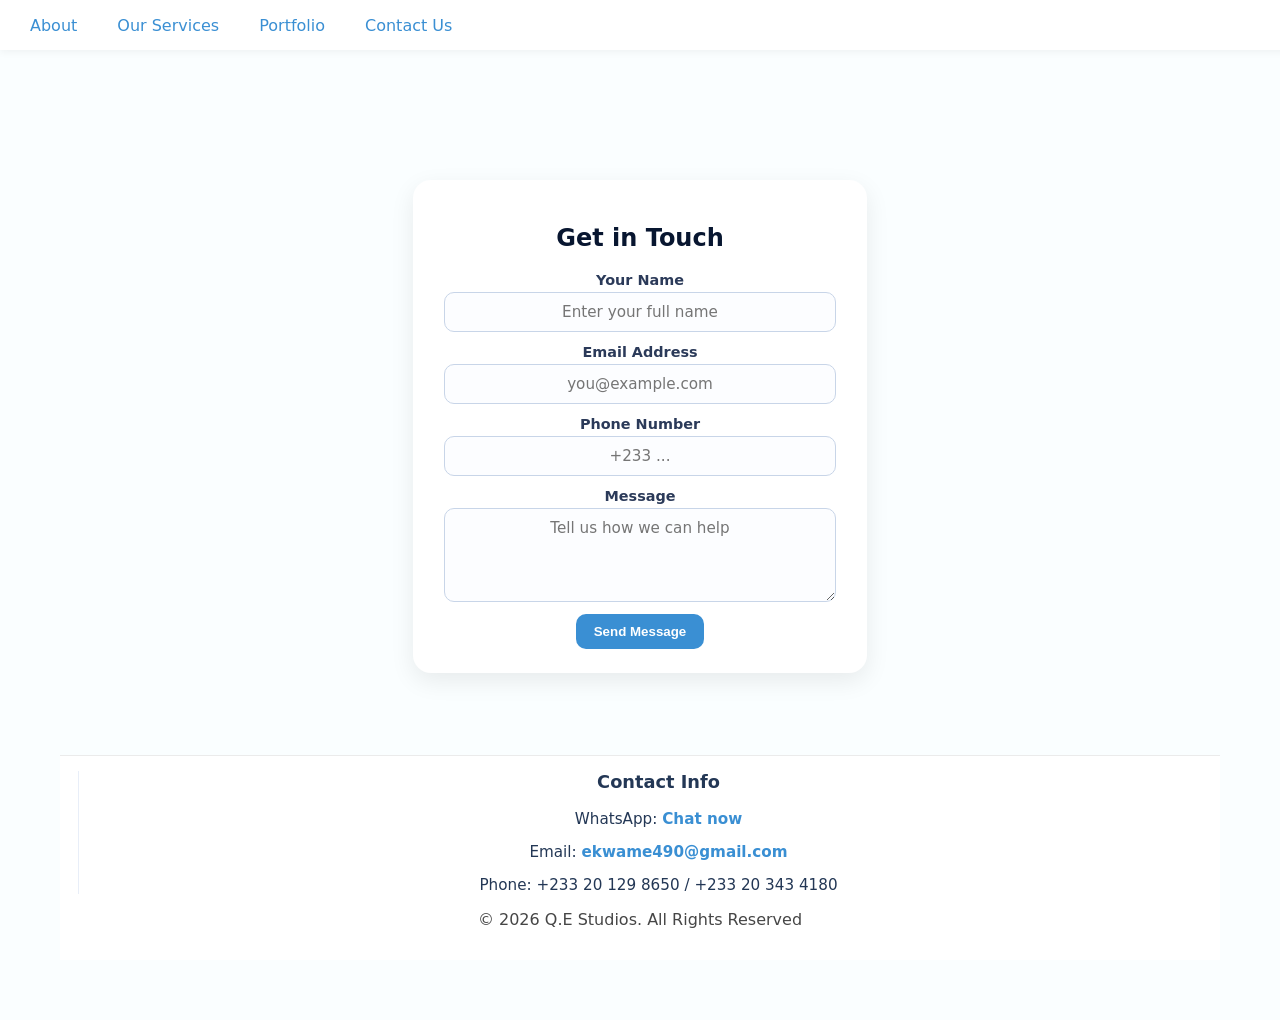
<file: frontend/contact.html>
<!DOCTYPE html>
<html lang="en">
<head>
  <link rel="stylesheet" href="style.css">
  <meta charset="UTF-8"/>
  <meta name="viewport" content="width=device-width, initial-scale=1.0"/>
  <title>Contact | Q.E Studios</title>
</head>
<body>
  <nav class="navbar">
    <ul>
      <li><a href="about.html">About</a></li>
      <li><a href="services.html">Our Services</a></li>
      <li><a href="portfolio.html">Portfolio</a></li>
      <li><a href="contact.html">Contact Us</a></li>
    </ul>
  </nav>
  <main class="contact-content">
    <div class="GetinTouchform">
      <h2>Get in Touch</h2>
      <form>
        <div class="input-group"><label for="name">Your Name</label><input id="name" name="name" type="text" placeholder="Enter your full name" required></div>
        <div class="input-group"><label for="email">Email Address</label><input id="email" name="email" type="email" placeholder="you@example.com" required></div>
        <div class="input-group"><label for="tel">Phone Number</label><input id="tel" name="tel" type="tel" placeholder="+233 ..." required></div>
        <div class="input-group"><label for="message">Message</label><textarea id="message" name="message" placeholder="Tell us how we can help" rows="4"></textarea></div>
        <div class="button-row">
        <button onclick="alert('Sent Successfully')">Send Message</button>
        </div>
      </form>
    </div>
  </main>
  <footer>
    <section class="contact-summary">
      <h3>Contact Info</h3>
      <p>WhatsApp: <a href="https://wa.me/qr/EVFXKHIS6NAKG1">Chat now</a></p>
      <p>Email: <a href="mailto:ekwame490@gmail.com">ekwame490@gmail.com</a></p>
      <p>Phone: +233 20 129 8650 / +233 20 343 4180</p>
    </section>
    <p>&copy; 2026 Q.E Studios. All Rights Reserved</p>
  </footer>
</body>
</html>
</file>
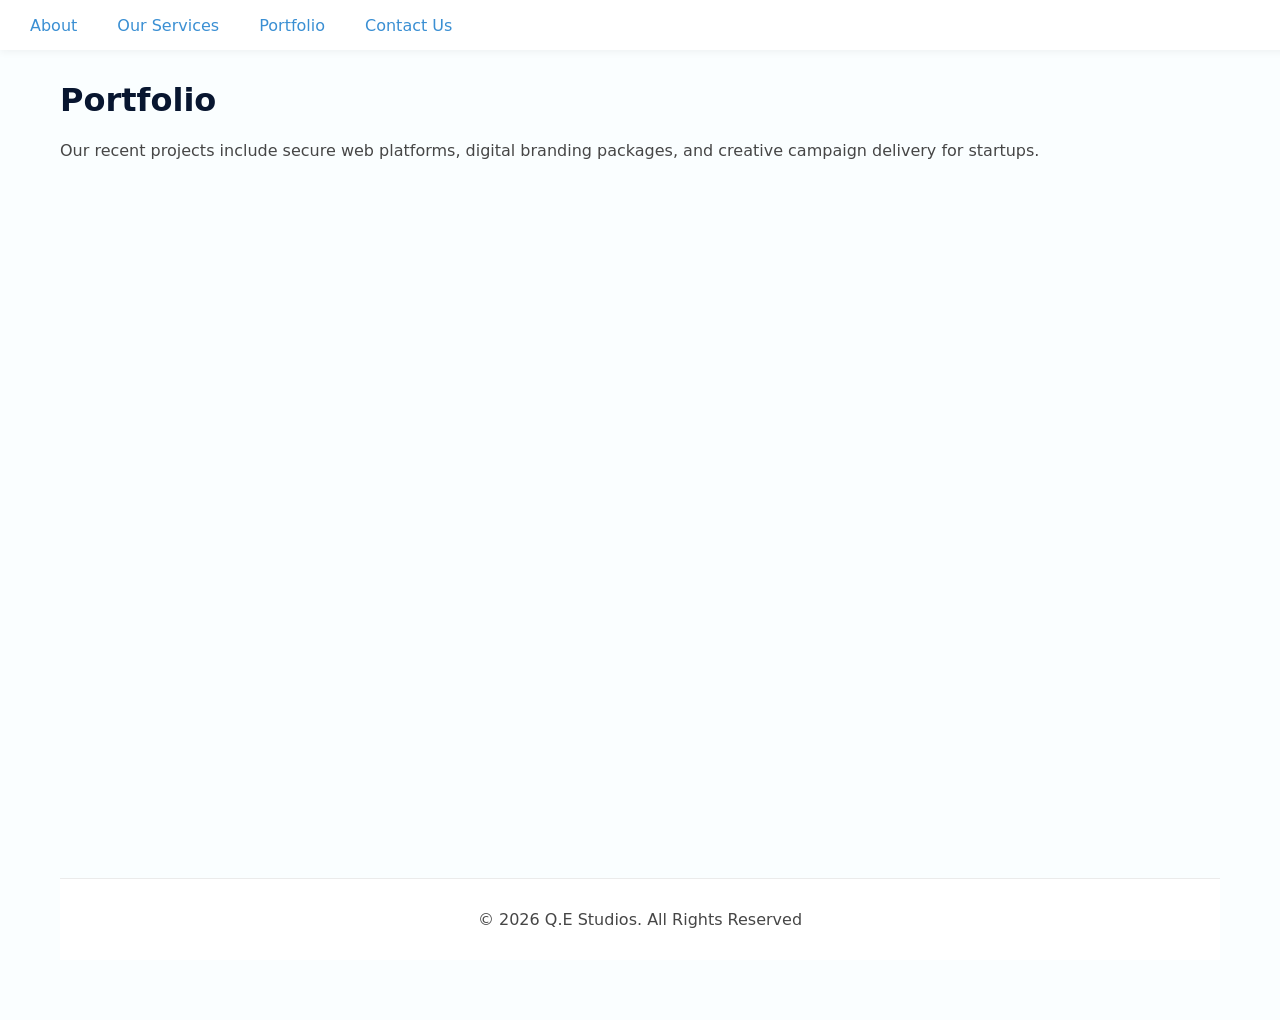
<file: frontend/portfolio.html>
<!DOCTYPE html>
<html lang="en">
<head>
  <link rel="stylesheet" href="style.css">
  <meta charset="UTF-8"/>
  <meta name="viewport" content="width=device-width, initial-scale=1.0"/>
  <title>Portfolio | Q.E Studios</title>
</head>
<body>
  <nav class="navbar">
    <ul>
      <li><a href="about.html">About</a></li>
      <li><a href="services.html">Our Services</a></li>
      <li><a href="portfolio.html">Portfolio</a></li>
      <li><a href="contact.html">Contact Us</a></li>
    </ul>
  </nav>
  <main>
    <h1>Portfolio</h1>
    <p>Our recent projects include secure web platforms, digital branding packages, and creative campaign delivery for startups.</p>
  </main>
  <footer>
    <p>&copy; 2026 Q.E Studios. All Rights Reserved</p>
  </footer>
</body>
</html>
</file>
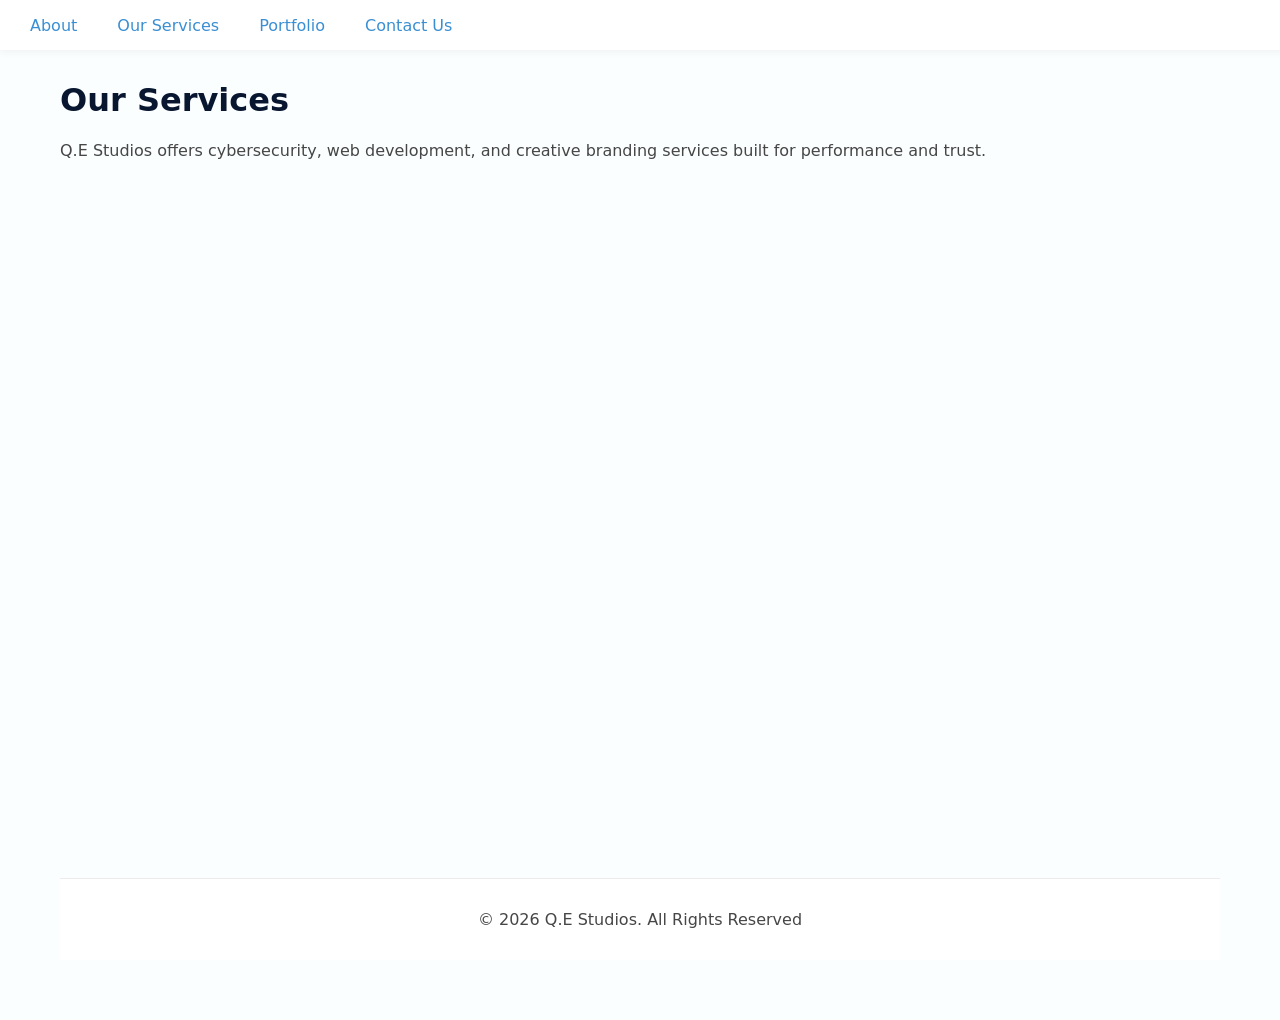
<file: frontend/services.html>
<!DOCTYPE html>
<html lang="en">
<head>
  <link rel="stylesheet" href="style.css">
  <meta charset="UTF-8"/>
  <meta name="viewport" content="width=device-width, initial-scale=1.0"/>
  <title>Our Services | Q.E Studios</title>
</head>
<body>
  <nav class="navbar">
    <ul>
      <li><a href="about.html">About</a></li>
      <li><a href="services.html">Our Services</a></li>
      <li><a href="portfolio.html">Portfolio</a></li>
      <li><a href="contact.html">Contact Us</a></li>
    </ul>
  </nav>
  <main>
    <h1>Our Services</h1>
    <p>Q.E Studios offers cybersecurity, web development, and creative branding services built for performance and trust.</p>
  </main>
  <footer>
    <p>&copy; 2026 Q.E Studios. All Rights Reserved</p>
  </footer>
</body>
</html>
</file>
<file: style.css>
body{
    background-color: rgb(250, 254, 255);
    color: rgb(70, 70, 70);
    margin: 60px;
    padding: 0;
    display: flex;
    flex-direction: column;
    min-height: 100vh;
    font-family: system-ui, -apple-system, BlinkMacSystemFont, 'Segoe UI', Roboto, Oxygen, Ubuntu, Cantarell, 'Open Sans', 'Helvetica Neue', sans-serif;
}
.hero{
    text-align: center;
    justify-content: center;
}
h1, h2, h4{
    color: rgb(8, 22, 48);
}
.navbar{
    background-color: rgb(255, 255, 255);
    display: flex;
    align-items: center;
    justify-content: flex-start;
    height: 50px;
    width: 100%;
    position: fixed;
    top: 0;
    left: 0;
    right: 0;
    z-index: 1000;
    padding: 0px 10px;
    box-shadow: 0 2px 8px rgba(0, 0, 0, 0.05);
}
.navbar ul{
    display: flex;
    list-style-type: none;
    background-color: rgb(255, 255, 255);
    padding: 0px 5px;
    margin: 0px;
    gap: 10px;
    overflow: hidden;
}
.navbar a{
    color: #3a8fd3;
    text-decoration: none;
    padding: 10px 15px;
    text-align: end;
    display: inline-block;
    transition: transform 0.3s ease;
}
.navbar a:hover{
    transform: scale(1.1);
    background-color: rgb(255, 255, 255);
    color: #3cb2e0;
}
.navbar li{
    float: left;
}
header{
    display: flex;
    height: 100vh;
    align-items: center;
    padding: 0 20px;
}
.card{
    height: 60vh;
    width: 80%;
    margin-bottom: 200px;
    background-color: rgb(255, 255, 255);
    border-radius: 10px;
    box-shadow: 0 4px 12px rgba(0, 0, 0, 0.1);
    padding: 20px;
    text-align: center;
}   
.card a{
    color: #3cb2e0;
    text-decoration: none;
    font-weight: 400;
}
.start-a-project{
    text-align: center;
    margin-bottom: 400px;
}
h4{
    text-align: center;
}
.contact-page {
    min-height: 100vh;
    padding-top: px;
    display: flex;
    align-items: center;
    justify-content: center;
    background: linear-gradient(180deg, #f9fbff 0%, #eef6ff 100%);
}
.contact-content {
    text-align: center;
    width: min(35%, 800px);
    background: #ffffff;
    border-radius: 18px;
    box-shadow: 0 8px 24px rgba(0, 0, 0, 0.08);
    padding: 24px;
    margin: 120px auto 40px;
}

.contact-summary h3 {
    margin-top: 0;
    color: #233755;
}

.GetinTouchform {
    margin: 0;
}
.GetinTouchform form {
    display: grid;
    gap: 12px;
    justify-items: center;
}
.input-group {
    display: grid;
    gap: 4px;
    width: 100%;
    justify-items: center;
}
.input-group label {
    text-align: center;
    font-size: 0.9rem;
    font-weight: 600;
    color: #2b3a59;
    width: 100%;
    max-width: 400px;
}
.input-group input,
.input-group textarea {
    text-align: center;
    width: min(90%, 420px);
    border-radius: 10px;
    border: 1px solid #c8d5e8;
    padding: 10px 12px;
    font-size: 0.95rem;
    font-family: inherit;
    background: #fcfdff;
    transition: border-color 0.2s ease, box-shadow 0.2s ease;
}
.input-group input:focus,
.input-group textarea:focus {
    outline: none;
    border-color: #5a94d6;
    box-shadow: 0 0 0 3px rgba(90, 148, 214, 0.15);
}
.button-row {
    text-align: center;
}
.button-row a{
    color: #ffffff;
    text-decoration: none;
    padding-bottom: 400px;
}
.button-row button {
    border: none;
    border-radius: 10px;
    background: #3a8fd3;
    color: #fff;
    font-weight: 700;
    padding: 10px 18px;
    cursor: pointer;
    transition: filter 0.2s ease, transform 0.2s ease;
}
.button-row button:hover {
    filter: brightness(0.98);
    transform: translateY(-1px);
}
.contact-summary {
    border-top: 1px solid #e8eef8;
    padding-top: 10px;
    color: #233755;
    font-size: 0.95rem;
}
.contact-summary a {
    color: #3a8fd3;
    text-decoration: none;
    font-weight: 600;
}
.contact-summary a:hover {
    text-decoration: underline;
}
@media (min-width: 768px) {
    .contact-content {
        grid-template-columns: 1fr 1fr;
        align-items: start;
    }
    .contact-summary {
        border-top: none;
        padding-top: 0;
        border-left: 1px solid #e8eef8;
        margin-left: 18px;
        padding-left: 18px;
    }
}
footer{
    background-color: rgb(255, 255, 255);
    text-align: center;
    padding: 15px 0;
    margin-top: auto;
    border-top: 1px solid rgba(0,0,0,0.08);
    width: 100%;
}
</file>
<file: frontend/style.css>
body{
    background-color: rgb(250, 254, 255);
    color: rgb(70, 70, 70);
    margin: 60px;
    padding: 0;
    display: flex;
    flex-direction: column;
    min-height: 100vh;
    font-family: system-ui, -apple-system, BlinkMacSystemFont, 'Segoe UI', Roboto, Oxygen, Ubuntu, Cantarell, 'Open Sans', 'Helvetica Neue', sans-serif;
}
h1, h2, h4{
    color: rgb(8, 22, 48);
}
.navbar{
    background-color: rgb(255, 255, 255);
    display: flex;
    align-items: center;
    justify-content: flex-start;
    height: 50px;
    width: 100%;
    position: fixed;
    top: 0;
    left: 0;
    right: 0;
    z-index: 1000;
    padding: 0px 10px;
    box-shadow: 0 2px 8px rgba(0, 0, 0, 0.05);
}
.navbar ul{
    display: flex;
    list-style-type: none;
    background-color: rgb(255, 255, 255);
    padding: 0px 5px;
    margin: 0px;
    gap: 10px;
    overflow: hidden;
}
.navbar a{
    color: #3a8fd3;
    text-decoration: none;
    padding: 10px 15px;
    text-align: end;
    display: inline-block;
    transition: transform 0.3s ease;
}
.navbar a:hover{
    transform: scale(1.1);
    background-color: rgb(255, 255, 255);
    color: #3cb2e0;
}
.navbar li{
    float: left;
}
header{
    display: flex;
    height: 100vh;
    align-items: center;
    padding: 0 20px;
}
.card{
    height: 60vh;
    width: 80%;
    margin-bottom: 200px;
    background-color: rgb(255, 255, 255);
    border-radius: 10px;
    box-shadow: 0 4px 12px rgba(0, 0, 0, 0.1);
    padding: 20px;
    text-align: center;
}   
.card a{
    color: #3cb2e0;
    text-decoration: none;
    font-weight: 400;
}
.start-a-project{
    text-align: center;
    margin-bottom: 400px;
}
h4{
    text-align: center;
}
.contact-page {
    min-height: 100vh;
    padding-top: px;
    display: flex;
    align-items: center;
    justify-content: center;
    background: linear-gradient(180deg, #f9fbff 0%, #eef6ff 100%);
}
.contact-content {
    text-align: center;
    width: min(35%, 800px);
    background: #ffffff;
    border-radius: 18px;
    box-shadow: 0 8px 24px rgba(0, 0, 0, 0.08);
    padding: 24px;
    margin: 120px auto 40px;
}

.contact-summary h3 {
    margin-top: 0;
    color: #233755;
}

.GetinTouchform {
    margin: 0;
}
.GetinTouchform form {
    display: grid;
    gap: 12px;
    justify-items: center;
}
.input-group {
    display: grid;
    gap: 4px;
    width: 100%;
    justify-items: center;
}
.input-group label {
    text-align: center;
    font-size: 0.9rem;
    font-weight: 600;
    color: #2b3a59;
    width: 100%;
    max-width: 400px;
}
.input-group input,
.input-group textarea {
    text-align: center;
    width: min(90%, 420px);
    border-radius: 10px;
    border: 1px solid #c8d5e8;
    padding: 10px 12px;
    font-size: 0.95rem;
    font-family: inherit;
    background: #fcfdff;
    transition: border-color 0.2s ease, box-shadow 0.2s ease;
}
.input-group input:focus,
.input-group textarea:focus {
    outline: none;
    border-color: #5a94d6;
    box-shadow: 0 0 0 3px rgba(90, 148, 214, 0.15);
}
.button-row {
    text-align: center;
}
.button-row a{
    color: #ffffff;
    text-decoration: none;
    padding-bottom: 400px;
}
.button-row button {
    border: none;
    border-radius: 10px;
    background: #3a8fd3;
    color: #fff;
    font-weight: 700;
    padding: 10px 18px;
    cursor: pointer;
    transition: filter 0.2s ease, transform 0.2s ease;
}
.button-row button:hover {
    filter: brightness(0.98);
    transform: translateY(-1px);
}
.contact-summary {
    border-top: 1px solid #e8eef8;
    padding-top: 10px;
    color: #233755;
    font-size: 0.95rem;
}
.contact-summary a {
    color: #3a8fd3;
    text-decoration: none;
    font-weight: 600;
}
.contact-summary a:hover {
    text-decoration: underline;
}
@media (min-width: 768px) {
    .contact-content {
        grid-template-columns: 1fr 1fr;
        align-items: start;
    }
    .contact-summary {
        border-top: none;
        padding-top: 0;
        border-left: 1px solid #e8eef8;
        margin-left: 18px;
        padding-left: 18px;
    }
}
footer{
    background-color: rgb(255, 255, 255);
    text-align: center;
    padding: 15px 0;
    margin-top: auto;
    border-top: 1px solid rgba(0,0,0,0.08);
    width: 100%;
}
</file>
